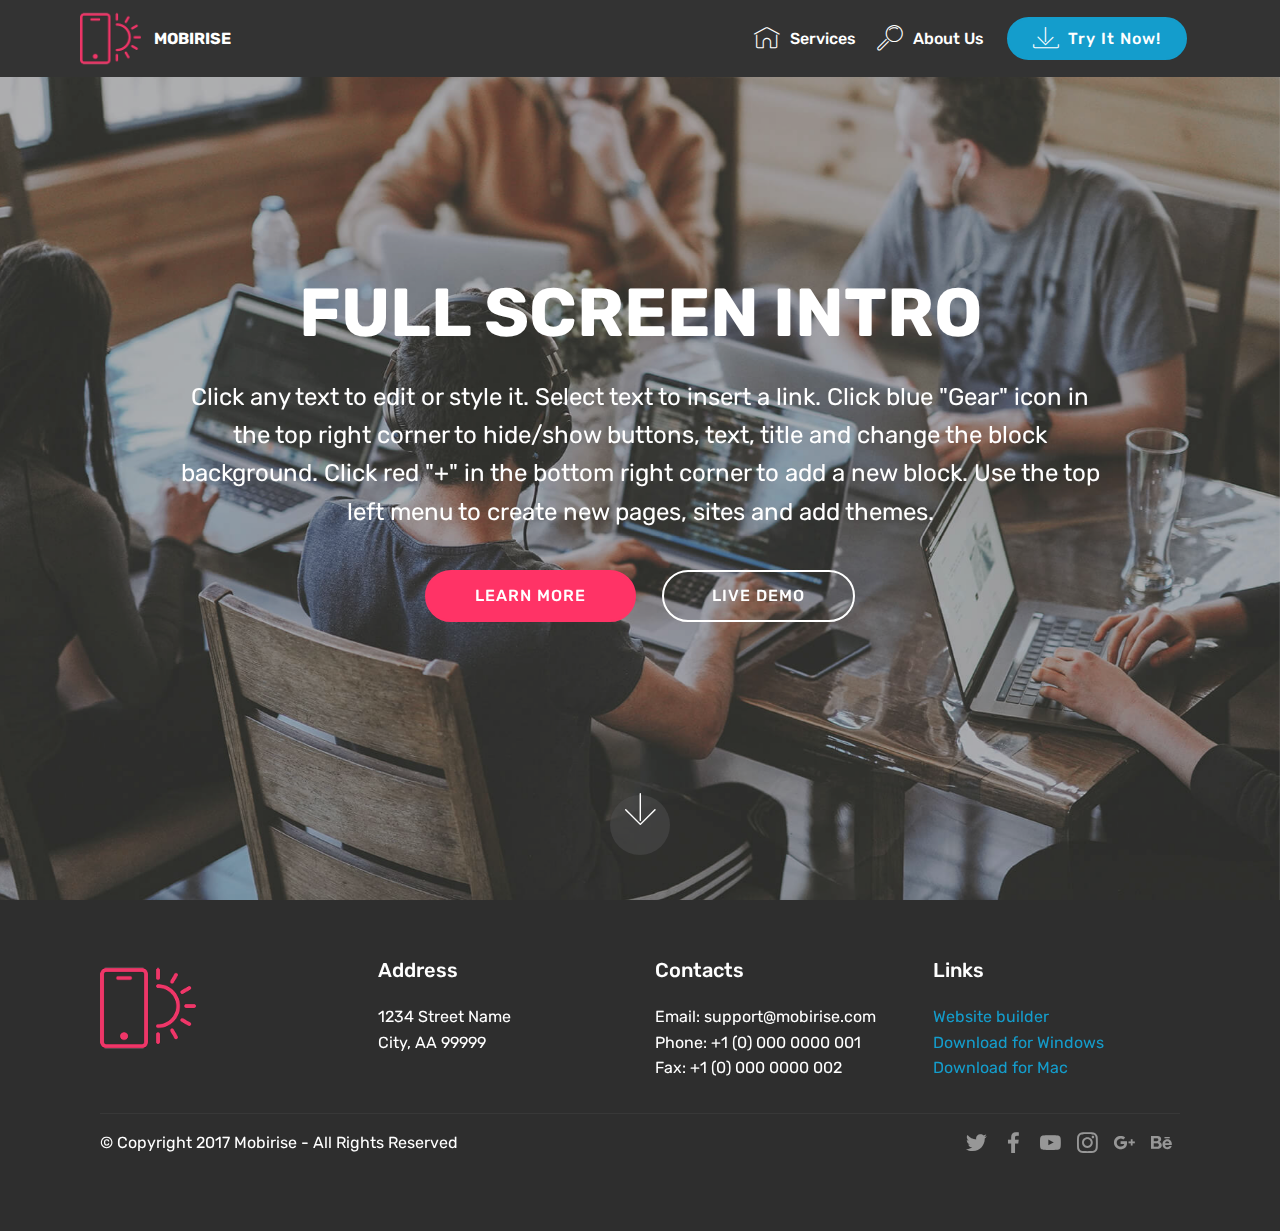
<file: index.html>
<!DOCTYPE html>
<html >
<head>
  <!-- Site made with Mobirise Website Builder v4.9.5, https://mobirise.com -->
  <meta charset="UTF-8">
  <meta http-equiv="X-UA-Compatible" content="IE=edge">
  <meta name="generator" content="Mobirise v4.9.5, mobirise.com">
  <meta name="viewport" content="width=device-width, initial-scale=1, minimum-scale=1">
  <link rel="shortcut icon" href="assets/images/logo2.png" type="image/x-icon">
  <meta name="description" content="">
  <title>Home</title>
  <link rel="stylesheet" href="assets/web/assets/mobirise-icons/mobirise-icons.css">
  <link rel="stylesheet" href="assets/tether/tether.min.css">
  <link rel="stylesheet" href="assets/bootstrap/css/bootstrap.min.css">
  <link rel="stylesheet" href="assets/bootstrap/css/bootstrap-grid.min.css">
  <link rel="stylesheet" href="assets/bootstrap/css/bootstrap-reboot.min.css">
  <link rel="stylesheet" href="assets/socicon/css/styles.css">
  <link rel="stylesheet" href="assets/dropdown/css/style.css">
  <link rel="stylesheet" href="assets/theme/css/style.css">
  <link rel="stylesheet" href="assets/mobirise/css/mbr-additional.css" type="text/css">
  
  
  
</head>
<body>
  <section class="menu cid-qTkzRZLJNu" once="menu" id="menu1-0">

    

    <nav class="navbar navbar-expand beta-menu navbar-dropdown align-items-center navbar-fixed-top navbar-toggleable-sm">
        <button class="navbar-toggler navbar-toggler-right" type="button" data-toggle="collapse" data-target="#navbarSupportedContent" aria-controls="navbarSupportedContent" aria-expanded="false" aria-label="Toggle navigation">
            <div class="hamburger">
                <span></span>
                <span></span>
                <span></span>
                <span></span>
            </div>
        </button>
        <div class="menu-logo">
            <div class="navbar-brand">
                <span class="navbar-logo">
                    <a href="https://mobirise.com">
                         <img src="assets/images/logo2.png" alt="Mobirise" style="height: 3.8rem;">
                    </a>
                </span>
                <span class="navbar-caption-wrap">
                    <a class="navbar-caption text-white display-4" href="https://mobirise.com">
                        MOBIRISE
                    </a>
                </span>
            </div>
        </div>
        <div class="collapse navbar-collapse" id="navbarSupportedContent">
            <ul class="navbar-nav nav-dropdown" data-app-modern-menu="true">
                <li class="nav-item">
                    <a class="nav-link link text-white display-4" href="https://mobirise.com">
                        <span class="mbri-home mbr-iconfont mbr-iconfont-btn"></span>
                        Services
                    </a>
                </li>
                <li class="nav-item">
                    <a class="nav-link link text-white display-4" href="https://mobirise.com">
                        <span class="mbri-search mbr-iconfont mbr-iconfont-btn"></span>
                        About Us
                    </a>
                </li>
            </ul>
            <div class="navbar-buttons mbr-section-btn">
                <a class="btn btn-sm btn-primary display-4" href="https://mobirise.com">
                    <span class="mbri-save mbr-iconfont mbr-iconfont-btn "></span>
                    Try It Now!
                </a>
            </div>
        </div>
    </nav>
</section>

<section class="engine"><a href="https://mobirise.info/c">free web builder</a></section><section class="cid-qTkA127IK8 mbr-fullscreen mbr-parallax-background" id="header2-1">

    

    <div class="mbr-overlay" style="opacity: 0.3; background-color: rgb(118, 118, 118);"></div>

    <div class="container align-center">
        <div class="row justify-content-md-center">
            <div class="mbr-white col-md-10">
                <h1 class="mbr-section-title mbr-bold pb-3 mbr-fonts-style display-1">
                    FULL SCREEN INTRO
                </h1>
                
                <p class="mbr-text pb-3 mbr-fonts-style display-5">
                    Click any text to edit or style it. Select text to insert a link. Click blue "Gear" icon in the top right corner to hide/show buttons, text, title and change the block background. Click red "+" in the bottom right corner to add a new block. Use the top left menu to create new pages, sites and add themes.
                </p>
                <div class="mbr-section-btn">
                    <a class="btn btn-md btn-secondary display-4" href="https://mobirise.com">LEARN MORE</a>
                    <a class="btn btn-md btn-white-outline display-4" href="https://mobirise.com">LIVE DEMO</a>
                </div>
            </div>
        </div>
    </div>
    <div class="mbr-arrow hidden-sm-down" aria-hidden="true">
        <a href="#next">
            <i class="mbri-down mbr-iconfont"></i>
        </a>
    </div>
</section>

<section class="cid-qTkAaeaxX5" id="footer1-2">

    

    

    <div class="container">
        <div class="media-container-row content text-white">
            <div class="col-12 col-md-3">
                <div class="media-wrap">
                    <a href="https://mobirise.com/">
                        <img src="assets/images/logo2.png" alt="Mobirise">
                    </a>
                </div>
            </div>
            <div class="col-12 col-md-3 mbr-fonts-style display-7">
                <h5 class="pb-3">
                    Address
                </h5>
                <p class="mbr-text">
                    1234 Street Name
                    <br>City, AA 99999
                </p>
            </div>
            <div class="col-12 col-md-3 mbr-fonts-style display-7">
                <h5 class="pb-3">
                    Contacts
                </h5>
                <p class="mbr-text">
                    Email: support@mobirise.com
                    <br>Phone: +1 (0) 000 0000 001
                    <br>Fax: +1 (0) 000 0000 002
                </p>
            </div>
            <div class="col-12 col-md-3 mbr-fonts-style display-7">
                <h5 class="pb-3">
                    Links
                </h5>
                <p class="mbr-text">
                    <a class="text-primary" href="https://mobirise.com/">Website builder</a>
                    <br><a class="text-primary" href="https://mobirise.com/mobirise-free-win.zip">Download for Windows</a>
                    <br><a class="text-primary" href="https://mobirise.com/mobirise-free-mac.zip">Download for Mac</a>
                </p>
            </div>
        </div>
        <div class="footer-lower">
            <div class="media-container-row">
                <div class="col-sm-12">
                    <hr>
                </div>
            </div>
            <div class="media-container-row mbr-white">
                <div class="col-sm-6 copyright">
                    <p class="mbr-text mbr-fonts-style display-7">
                        © Copyright 2017 Mobirise - All Rights Reserved
                    </p>
                </div>
                <div class="col-md-6">
                    <div class="social-list align-right">
                        <div class="soc-item">
                            <a href="https://twitter.com/mobirise" target="_blank">
                                <span class="socicon-twitter socicon mbr-iconfont mbr-iconfont-social"></span>
                            </a>
                        </div>
                        <div class="soc-item">
                            <a href="https://www.facebook.com/pages/Mobirise/1616226671953247" target="_blank">
                                <span class="socicon-facebook socicon mbr-iconfont mbr-iconfont-social"></span>
                            </a>
                        </div>
                        <div class="soc-item">
                            <a href="https://www.youtube.com/c/mobirise" target="_blank">
                                <span class="socicon-youtube socicon mbr-iconfont mbr-iconfont-social"></span>
                            </a>
                        </div>
                        <div class="soc-item">
                            <a href="https://instagram.com/mobirise" target="_blank">
                                <span class="socicon-instagram socicon mbr-iconfont mbr-iconfont-social"></span>
                            </a>
                        </div>
                        <div class="soc-item">
                            <a href="https://plus.google.com/u/0/+Mobirise" target="_blank">
                                <span class="socicon-googleplus socicon mbr-iconfont mbr-iconfont-social"></span>
                            </a>
                        </div>
                        <div class="soc-item">
                            <a href="https://www.behance.net/Mobirise" target="_blank">
                                <span class="socicon-behance socicon mbr-iconfont mbr-iconfont-social"></span>
                            </a>
                        </div>
                    </div>
                </div>
            </div>
        </div>
    </div>
</section>


  <script src="assets/web/assets/jquery/jquery.min.js"></script>
  <script src="assets/popper/popper.min.js"></script>
  <script src="assets/tether/tether.min.js"></script>
  <script src="assets/bootstrap/js/bootstrap.min.js"></script>
  <script src="assets/dropdown/js/script.min.js"></script>
  <script src="assets/touchswipe/jquery.touch-swipe.min.js"></script>
  <script src="assets/parallax/jarallax.min.js"></script>
  <script src="assets/smoothscroll/smooth-scroll.js"></script>
  <script src="assets/theme/js/script.js"></script>
  
  
</body>
</html>
</file>
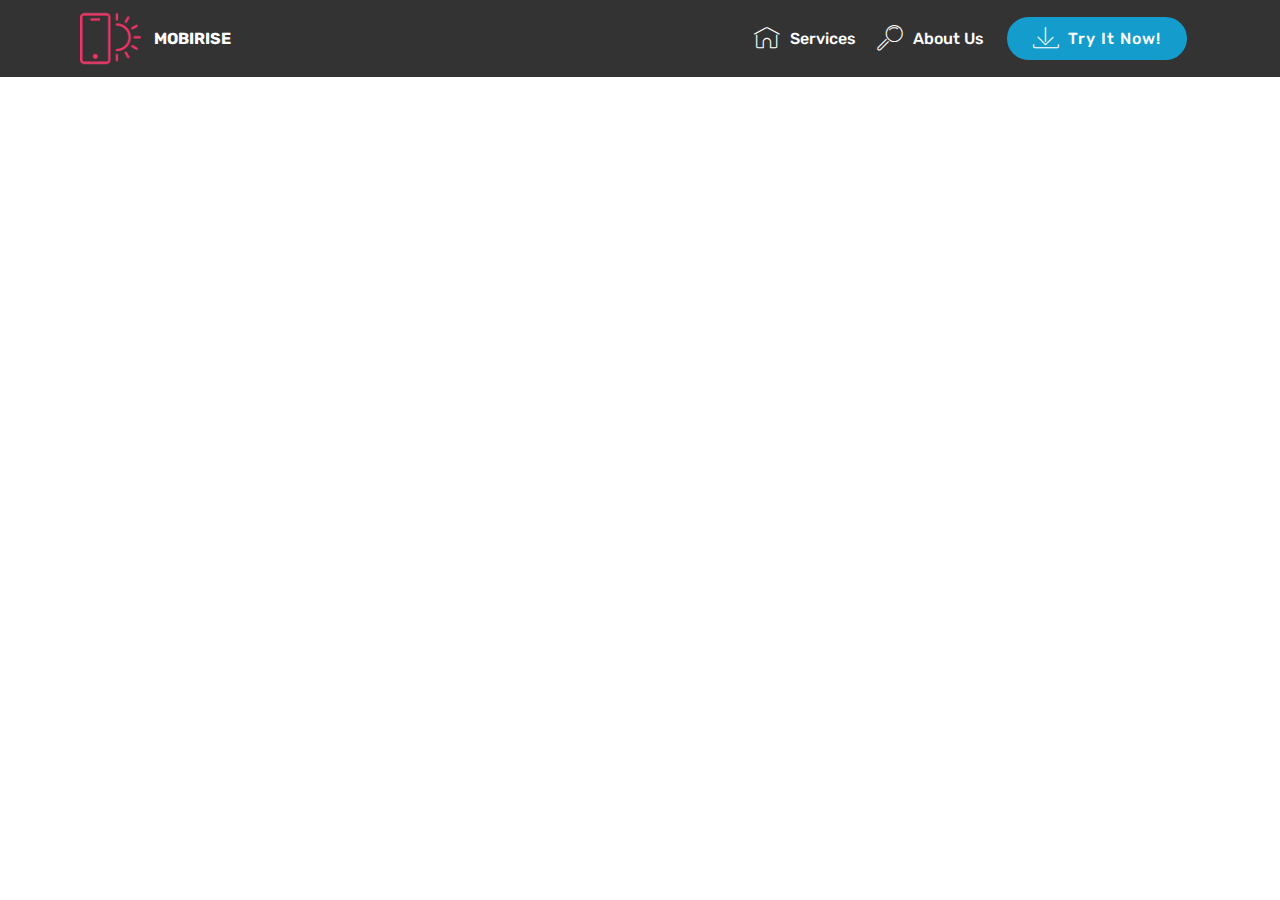
<file: inde.html>
<!DOCTYPE html>
<html >
<head>
  <!-- Site made with Mobirise Website Builder v4.9.5, https://mobirise.com -->
  <meta charset="UTF-8">
  <meta http-equiv="X-UA-Compatible" content="IE=edge">
  <meta name="generator" content="Mobirise v4.9.5, mobirise.com">
  <meta name="viewport" content="width=device-width, initial-scale=1, minimum-scale=1">
  <link rel="shortcut icon" href="assets/images/logo2.png" type="image/x-icon">
  <meta name="description" content="Laboratory - for building new project">
  <title>Laboratory</title>
  <link rel="stylesheet" href="assets/web/assets/mobirise-icons/mobirise-icons.css">
  <link rel="stylesheet" href="assets/tether/tether.min.css">
  <link rel="stylesheet" href="assets/bootstrap/css/bootstrap.min.css">
  <link rel="stylesheet" href="assets/bootstrap/css/bootstrap-grid.min.css">
  <link rel="stylesheet" href="assets/bootstrap/css/bootstrap-reboot.min.css">
  <link rel="stylesheet" href="assets/dropdown/css/style.css">
  <link rel="stylesheet" href="assets/theme/css/style.css">
  <link rel="stylesheet" href="assets/mobirise/css/mbr-additional.css" type="text/css">
  
  
  
</head>
<body>
  <section class="menu cid-qTkzRZLJNu" once="menu" id="menu1-4">

    

    <nav class="navbar navbar-expand beta-menu navbar-dropdown align-items-center navbar-fixed-top navbar-toggleable-sm">
        <button class="navbar-toggler navbar-toggler-right" type="button" data-toggle="collapse" data-target="#navbarSupportedContent" aria-controls="navbarSupportedContent" aria-expanded="false" aria-label="Toggle navigation">
            <div class="hamburger">
                <span></span>
                <span></span>
                <span></span>
                <span></span>
            </div>
        </button>
        <div class="menu-logo">
            <div class="navbar-brand">
                <span class="navbar-logo">
                    <a href="https://mobirise.com">
                         <img src="assets/images/logo2.png" alt="Mobirise" style="height: 3.8rem;">
                    </a>
                </span>
                <span class="navbar-caption-wrap">
                    <a class="navbar-caption text-white display-4" href="https://mobirise.com">
                        MOBIRISE
                    </a>
                </span>
            </div>
        </div>
        <div class="collapse navbar-collapse" id="navbarSupportedContent">
            <ul class="navbar-nav nav-dropdown" data-app-modern-menu="true">
                <li class="nav-item">
                    <a class="nav-link link text-white display-4" href="https://mobirise.com">
                        <span class="mbri-home mbr-iconfont mbr-iconfont-btn"></span>
                        Services
                    </a>
                </li>
                <li class="nav-item">
                    <a class="nav-link link text-white display-4" href="https://mobirise.com">
                        <span class="mbri-search mbr-iconfont mbr-iconfont-btn"></span>
                        About Us
                    </a>
                </li>
            </ul>
            <div class="navbar-buttons mbr-section-btn">
                <a class="btn btn-sm btn-primary display-4" href="https://mobirise.com">
                    <span class="mbri-save mbr-iconfont mbr-iconfont-btn "></span>
                    Try It Now!
                </a>
            </div>
        </div>
    </nav>
</section>


  <section class="engine"><a href="https://mobirise.info/s">free bootstrap themes</a></section><script src="assets/web/assets/jquery/jquery.min.js"></script>
  <script src="assets/popper/popper.min.js"></script>
  <script src="assets/tether/tether.min.js"></script>
  <script src="assets/bootstrap/js/bootstrap.min.js"></script>
  <script src="assets/smoothscroll/smooth-scroll.js"></script>
  <script src="assets/dropdown/js/script.min.js"></script>
  <script src="assets/touchswipe/jquery.touch-swipe.min.js"></script>
  <script src="assets/theme/js/script.js"></script>
  
  
</body>
</html>
</file>
<file: assets/web/assets/mobirise-icons/mobirise-icons.css>
@font-face {
  font-family: 'MobiriseIcons';
  src:  url('mobirise-icons.eot?spat4u');
  src:  url('mobirise-icons.eot?spat4u#iefix') format('embedded-opentype'),
    url('mobirise-icons.ttf?spat4u') format('truetype'),
    url('mobirise-icons.woff?spat4u') format('woff'),
    url('mobirise-icons.svg?spat4u#MobiriseIcons') format('svg');
  font-weight: normal;
  font-style: normal;
}

[class^="mbri-"], [class*=" mbri-"] {
  /* use !important to prevent issues with browser extensions that change fonts */
  font-family: MobiriseIcons !important;
  speak: none;
  font-style: normal;
  font-weight: normal;
  font-variant: normal;
  text-transform: none;
  line-height: 1;

  /* Better Font Rendering =========== */
  -webkit-font-smoothing: antialiased;
  -moz-osx-font-smoothing: grayscale;
}

.mbri-add-submenu:before {
  content: "\e900";
}
.mbri-alert:before {
  content: "\e901";
}
.mbri-align-center:before {
  content: "\e902";
}
.mbri-align-justify:before {
  content: "\e903";
}
.mbri-align-left:before {
  content: "\e904";
}
.mbri-align-right:before {
  content: "\e905";
}
.mbri-android:before {
  content: "\e906";
}
.mbri-apple:before {
  content: "\e907";
}
.mbri-arrow-down:before {
  content: "\e908";
}
.mbri-arrow-next:before {
  content: "\e909";
}
.mbri-arrow-prev:before {
  content: "\e90a";
}
.mbri-arrow-up:before {
  content: "\e90b";
}
.mbri-bold:before {
  content: "\e90c";
}
.mbri-bookmark:before {
  content: "\e90d";
}
.mbri-bootstrap:before {
  content: "\e90e";
}
.mbri-briefcase:before {
  content: "\e90f";
}
.mbri-browse:before {
  content: "\e910";
}
.mbri-bulleted-list:before {
  content: "\e911";
}
.mbri-calendar:before {
  content: "\e912";
}
.mbri-camera:before {
  content: "\e913";
}
.mbri-cart-add:before {
  content: "\e914";
}
.mbri-cart-full:before {
  content: "\e915";
}
.mbri-cash:before {
  content: "\e916";
}
.mbri-change-style:before {
  content: "\e917";
}
.mbri-chat:before {
  content: "\e918";
}
.mbri-clock:before {
  content: "\e919";
}
.mbri-close:before {
  content: "\e91a";
}
.mbri-cloud:before {
  content: "\e91b";
}
.mbri-code:before {
  content: "\e91c";
}
.mbri-contact-form:before {
  content: "\e91d";
}
.mbri-credit-card:before {
  content: "\e91e";
}
.mbri-cursor-click:before {
  content: "\e91f";
}
.mbri-cust-feedback:before {
  content: "\e920";
}
.mbri-database:before {
  content: "\e921";
}
.mbri-delivery:before {
  content: "\e922";
}
.mbri-desktop:before {
  content: "\e923";
}
.mbri-devices:before {
  content: "\e924";
}
.mbri-down:before {
  content: "\e925";
}
.mbri-download:before {
  content: "\e989";
}
.mbri-drag-n-drop:before {
  content: "\e927";
}
.mbri-drag-n-drop2:before {
  content: "\e928";
}
.mbri-edit:before {
  content: "\e929";
}
.mbri-edit2:before {
  content: "\e92a";
}
.mbri-error:before {
  content: "\e92b";
}
.mbri-extension:before {
  content: "\e92c";
}
.mbri-features:before {
  content: "\e92d";
}
.mbri-file:before {
  content: "\e92e";
}
.mbri-flag:before {
  content: "\e92f";
}
.mbri-folder:before {
  content: "\e930";
}
.mbri-gift:before {
  content: "\e931";
}
.mbri-github:before {
  content: "\e932";
}
.mbri-globe:before {
  content: "\e933";
}
.mbri-globe-2:before {
  content: "\e934";
}
.mbri-growing-chart:before {
  content: "\e935";
}
.mbri-hearth:before {
  content: "\e936";
}
.mbri-help:before {
  content: "\e937";
}
.mbri-home:before {
  content: "\e938";
}
.mbri-hot-cup:before {
  content: "\e939";
}
.mbri-idea:before {
  content: "\e93a";
}
.mbri-image-gallery:before {
  content: "\e93b";
}
.mbri-image-slider:before {
  content: "\e93c";
}
.mbri-info:before {
  content: "\e93d";
}
.mbri-italic:before {
  content: "\e93e";
}
.mbri-key:before {
  content: "\e93f";
}
.mbri-laptop:before {
  content: "\e940";
}
.mbri-layers:before {
  content: "\e941";
}
.mbri-left-right:before {
  content: "\e942";
}
.mbri-left:before {
  content: "\e943";
}
.mbri-letter:before {
  content: "\e944";
}
.mbri-like:before {
  content: "\e945";
}
.mbri-link:before {
  content: "\e946";
}
.mbri-lock:before {
  content: "\e947";
}
.mbri-login:before {
  content: "\e948";
}
.mbri-logout:before {
  content: "\e949";
}
.mbri-magic-stick:before {
  content: "\e94a";
}
.mbri-map-pin:before {
  content: "\e94b";
}
.mbri-menu:before {
  content: "\e94c";
}
.mbri-mobile:before {
  content: "\e94d";
}
.mbri-mobile2:before {
  content: "\e94e";
}
.mbri-mobirise:before {
  content: "\e94f";
}
.mbri-more-horizontal:before {
  content: "\e950";
}
.mbri-more-vertical:before {
  content: "\e951";
}
.mbri-music:before {
  content: "\e952";
}
.mbri-new-file:before {
  content: "\e953";
}
.mbri-numbered-list:before {
  content: "\e954";
}
.mbri-opened-folder:before {
  content: "\e955";
}
.mbri-pages:before {
  content: "\e956";
}
.mbri-paper-plane:before {
  content: "\e957";
}
.mbri-paperclip:before {
  content: "\e958";
}
.mbri-photo:before {
  content: "\e959";
}
.mbri-photos:before {
  content: "\e95a";
}
.mbri-pin:before {
  content: "\e95b";
}
.mbri-play:before {
  content: "\e95c";
}
.mbri-plus:before {
  content: "\e95d";
}
.mbri-preview:before {
  content: "\e95e";
}
.mbri-print:before {
  content: "\e95f";
}
.mbri-protect:before {
  content: "\e960";
}
.mbri-question:before {
  content: "\e961";
}
.mbri-quote-left:before {
  content: "\e962";
}
.mbri-quote-right:before {
  content: "\e963";
}
.mbri-refresh:before {
  content: "\e964";
}
.mbri-responsive:before {
  content: "\e965";
}
.mbri-right:before {
  content: "\e966";
}
.mbri-rocket:before {
  content: "\e967";
}
.mbri-sad-face:before {
  content: "\e968";
}
.mbri-sale:before {
  content: "\e969";
}
.mbri-save:before {
  content: "\e96a";
}
.mbri-search:before {
  content: "\e96b";
}
.mbri-setting:before {
  content: "\e96c";
}
.mbri-setting2:before {
  content: "\e96d";
}
.mbri-setting3:before {
  content: "\e96e";
}
.mbri-share:before {
  content: "\e96f";
}
.mbri-shopping-bag:before {
  content: "\e970";
}
.mbri-shopping-basket:before {
  content: "\e971";
}
.mbri-shopping-cart:before {
  content: "\e972";
}
.mbri-sites:before {
  content: "\e973";
}
.mbri-smile-face:before {
  content: "\e974";
}
.mbri-speed:before {
  content: "\e975";
}
.mbri-star:before {
  content: "\e976";
}
.mbri-success:before {
  content: "\e977";
}
.mbri-sun:before {
  content: "\e978";
}
.mbri-sun2:before {
  content: "\e979";
}
.mbri-tablet:before {
  content: "\e97a";
}
.mbri-tablet-vertical:before {
  content: "\e97b";
}
.mbri-target:before {
  content: "\e97c";
}
.mbri-timer:before {
  content: "\e97d";
}
.mbri-to-ftp:before {
  content: "\e97e";
}
.mbri-to-local-drive:before {
  content: "\e97f";
}
.mbri-touch-swipe:before {
  content: "\e980";
}
.mbri-touch:before {
  content: "\e981";
}
.mbri-trash:before {
  content: "\e982";
}
.mbri-underline:before {
  content: "\e983";
}
.mbri-unlink:before {
  content: "\e984";
}
.mbri-unlock:before {
  content: "\e985";
}
.mbri-up-down:before {
  content: "\e986";
}
.mbri-up:before {
  content: "\e987";
}
.mbri-update:before {
  content: "\e988";
}
.mbri-upload:before {
 content: "\e926"; 
}
.mbri-user:before {
  content: "\e98a";
}
.mbri-user2:before {
  content: "\e98b";
}
.mbri-users:before {
  content: "\e98c";
}
.mbri-video:before {
  content: "\e98d";
}
.mbri-video-play:before {
  content: "\e98e";
}
.mbri-watch:before {
  content: "\e98f";
}
.mbri-website-theme:before {
  content: "\e990";
}
.mbri-wifi:before {
  content: "\e991";
}
.mbri-windows:before {
  content: "\e992";
}
.mbri-zoom-out:before {
  content: "\e993";
}
.mbri-redo:before {
  content: "\e994";
}
.mbri-undo:before {
  content: "\e995";
}
</file>
<file: assets/socicon/css/styles.css>
@charset "UTF-8";

@font-face {
  font-family: "socicon";
  src:url("../fonts/socicon.eot");
  src:url("../fonts/socicon.eot?#iefix") format("embedded-opentype"),
    url("../fonts/socicon.woff") format("woff"),
    url("../fonts/socicon.ttf") format("truetype"),
    url("../fonts/socicon.svg#socicon") format("svg");
  font-weight: normal;
  font-style: normal;

}

[data-icon]:before {
  font-family: "socicon" !important;
  content: attr(data-icon);
  font-style: normal !important;
  font-weight: normal !important;
  font-variant: normal !important;
  text-transform: none !important;
  speak: none;
  line-height: 1;
  -webkit-font-smoothing: antialiased;
  -moz-osx-font-smoothing: grayscale;
}

[class^="socicon-"]:before,
[class*=" socicon-"]:before {
  font-family: "socicon" !important;
  font-style: normal !important;
  font-weight: normal !important;
  font-variant: normal !important;
  text-transform: none !important;
  speak: none;
  line-height: 1;
  -webkit-font-smoothing: antialiased;
  -moz-osx-font-smoothing: grayscale;
}

.socicon-modelmayhem:before {
  content: "\e000";
}
.socicon-mixcloud:before {
  content: "\e001";
}
.socicon-drupal:before {
  content: "\e002";
}
.socicon-swarm:before {
  content: "\e003";
}
.socicon-istock:before {
  content: "\e004";
}
.socicon-yammer:before {
  content: "\e005";
}
.socicon-ello:before {
  content: "\e006";
}
.socicon-stackoverflow:before {
  content: "\e007";
}
.socicon-persona:before {
  content: "\e008";
}
.socicon-triplej:before {
  content: "\e009";
}
.socicon-houzz:before {
  content: "\e00a";
}
.socicon-rss:before {
  content: "\e00b";
}
.socicon-paypal:before {
  content: "\e00c";
}
.socicon-odnoklassniki:before {
  content: "\e00d";
}
.socicon-airbnb:before {
  content: "\e00e";
}
.socicon-periscope:before {
  content: "\e00f";
}
.socicon-outlook:before {
  content: "\e010";
}
.socicon-coderwall:before {
  content: "\e011";
}
.socicon-tripadvisor:before {
  content: "\e012";
}
.socicon-appnet:before {
  content: "\e013";
}
.socicon-goodreads:before {
  content: "\e014";
}
.socicon-tripit:before {
  content: "\e015";
}
.socicon-lanyrd:before {
  content: "\e016";
}
.socicon-slideshare:before {
  content: "\e017";
}
.socicon-buffer:before {
  content: "\e018";
}
.socicon-disqus:before {
  content: "\e019";
}
.socicon-vkontakte:before {
  content: "\e01a";
}
.socicon-whatsapp:before {
  content: "\e01b";
}
.socicon-patreon:before {
  content: "\e01c";
}
.socicon-storehouse:before {
  content: "\e01d";
}
.socicon-pocket:before {
  content: "\e01e";
}
.socicon-mail:before {
  content: "\e01f";
}
.socicon-blogger:before {
  content: "\e020";
}
.socicon-technorati:before {
  content: "\e021";
}
.socicon-reddit:before {
  content: "\e022";
}
.socicon-dribbble:before {
  content: "\e023";
}
.socicon-stumbleupon:before {
  content: "\e024";
}
.socicon-digg:before {
  content: "\e025";
}
.socicon-envato:before {
  content: "\e026";
}
.socicon-behance:before {
  content: "\e027";
}
.socicon-delicious:before {
  content: "\e028";
}
.socicon-deviantart:before {
  content: "\e029";
}
.socicon-forrst:before {
  content: "\e02a";
}
.socicon-play:before {
  content: "\e02b";
}
.socicon-zerply:before {
  content: "\e02c";
}
.socicon-wikipedia:before {
  content: "\e02d";
}
.socicon-apple:before {
  content: "\e02e";
}
.socicon-flattr:before {
  content: "\e02f";
}
.socicon-github:before {
  content: "\e030";
}
.socicon-renren:before {
  content: "\e031";
}
.socicon-friendfeed:before {
  content: "\e032";
}
.socicon-newsvine:before {
  content: "\e033";
}
.socicon-identica:before {
  content: "\e034";
}
.socicon-bebo:before {
  content: "\e035";
}
.socicon-zynga:before {
  content: "\e036";
}
.socicon-steam:before {
  content: "\e037";
}
.socicon-xbox:before {
  content: "\e038";
}
.socicon-windows:before {
  content: "\e039";
}
.socicon-qq:before {
  content: "\e03a";
}
.socicon-douban:before {
  content: "\e03b";
}
.socicon-meetup:before {
  content: "\e03c";
}
.socicon-playstation:before {
  content: "\e03d";
}
.socicon-android:before {
  content: "\e03e";
}
.socicon-snapchat:before {
  content: "\e03f";
}
.socicon-twitter:before {
  content: "\e040";
}
.socicon-facebook:before {
  content: "\e041";
}
.socicon-googleplus:before {
  content: "\e042";
}
.socicon-pinterest:before {
  content: "\e043";
}
.socicon-foursquare:before {
  content: "\e044";
}
.socicon-yahoo:before {
  content: "\e045";
}
.socicon-skype:before {
  content: "\e046";
}
.socicon-yelp:before {
  content: "\e047";
}
.socicon-feedburner:before {
  content: "\e048";
}
.socicon-linkedin:before {
  content: "\e049";
}
.socicon-viadeo:before {
  content: "\e04a";
}
.socicon-xing:before {
  content: "\e04b";
}
.socicon-myspace:before {
  content: "\e04c";
}
.socicon-soundcloud:before {
  content: "\e04d";
}
.socicon-spotify:before {
  content: "\e04e";
}
.socicon-grooveshark:before {
  content: "\e04f";
}
.socicon-lastfm:before {
  content: "\e050";
}
.socicon-youtube:before {
  content: "\e051";
}
.socicon-vimeo:before {
  content: "\e052";
}
.socicon-dailymotion:before {
  content: "\e053";
}
.socicon-vine:before {
  content: "\e054";
}
.socicon-flickr:before {
  content: "\e055";
}
.socicon-500px:before {
  content: "\e056";
}
.socicon-wordpress:before {
  content: "\e058";
}
.socicon-tumblr:before {
  content: "\e059";
}
.socicon-twitch:before {
  content: "\e05a";
}
.socicon-8tracks:before {
  content: "\e05b";
}
.socicon-amazon:before {
  content: "\e05c";
}
.socicon-icq:before {
  content: "\e05d";
}
.socicon-smugmug:before {
  content: "\e05e";
}
.socicon-ravelry:before {
  content: "\e05f";
}
.socicon-weibo:before {
  content: "\e060";
}
.socicon-baidu:before {
  content: "\e061";
}
.socicon-angellist:before {
  content: "\e062";
}
.socicon-ebay:before {
  content: "\e063";
}
.socicon-imdb:before {
  content: "\e064";
}
.socicon-stayfriends:before {
  content: "\e065";
}
.socicon-residentadvisor:before {
  content: "\e066";
}
.socicon-google:before {
  content: "\e067";
}
.socicon-yandex:before {
  content: "\e068";
}
.socicon-sharethis:before {
  content: "\e069";
}
.socicon-bandcamp:before {
  content: "\e06a";
}
.socicon-itunes:before {
  content: "\e06b";
}
.socicon-deezer:before {
  content: "\e06c";
}
.socicon-telegram:before {
  content: "\e06e";
}
.socicon-openid:before {
  content: "\e06f";
}
.socicon-amplement:before {
  content: "\e070";
}
.socicon-viber:before {
  content: "\e071";
}
.socicon-zomato:before {
  content: "\e072";
}
.socicon-draugiem:before {
  content: "\e074";
}
.socicon-endomodo:before {
  content: "\e075";
}
.socicon-filmweb:before {
  content: "\e076";
}
.socicon-stackexchange:before {
  content: "\e077";
}
.socicon-wykop:before {
  content: "\e078";
}
.socicon-teamspeak:before {
  content: "\e079";
}
.socicon-teamviewer:before {
  content: "\e07a";
}
.socicon-ventrilo:before {
  content: "\e07b";
}
.socicon-younow:before {
  content: "\e07c";
}
.socicon-raidcall:before {
  content: "\e07d";
}
.socicon-mumble:before {
  content: "\e07e";
}
.socicon-medium:before {
  content: "\e06d";
}
.socicon-bebee:before {
  content: "\e07f";
}
.socicon-hitbox:before {
  content: "\e080";
}
.socicon-reverbnation:before {
  content: "\e081";
}
.socicon-formulr:before {
  content: "\e082";
}
.socicon-instagram:before {
  content: "\e057";
}
.socicon-battlenet:before {
  content: "\e083";
}
.socicon-chrome:before {
  content: "\e084";
}
.socicon-discord:before {
  content: "\e086";
}
.socicon-issuu:before {
  content: "\e087";
}
.socicon-macos:before {
  content: "\e088";
}
.socicon-firefox:before {
  content: "\e089";
}
.socicon-opera:before {
  content: "\e08d";
}
.socicon-keybase:before {
  content: "\e090";
}
.socicon-alliance:before {
  content: "\e091";
}
.socicon-livejournal:before {
  content: "\e092";
}
.socicon-googlephotos:before {
  content: "\e093";
}
.socicon-horde:before {
  content: "\e094";
}
.socicon-etsy:before {
  content: "\e095";
}
.socicon-zapier:before {
  content: "\e096";
}
.socicon-google-scholar:before {
  content: "\e097";
}
.socicon-researchgate:before {
  content: "\e098";
}
.socicon-wechat:before {
  content: "\e099";
}
.socicon-strava:before {
  content: "\e09a";
}
.socicon-line:before {
  content: "\e09b";
}
.socicon-lyft:before {
  content: "\e09c";
}
.socicon-uber:before {
  content: "\e09d";
}
.socicon-songkick:before {
  content: "\e09e";
}
.socicon-viewbug:before {
  content: "\e09f";
}
.socicon-googlegroups:before {
  content: "\e0a0";
}
.socicon-quora:before {
  content: "\e073";
}
.socicon-diablo:before {
  content: "\e085";
}
.socicon-blizzard:before {
  content: "\e0a1";
}
.socicon-hearthstone:before {
  content: "\e08b";
}
.socicon-heroes:before {
  content: "\e08a";
}
.socicon-overwatch:before {
  content: "\e08c";
}
.socicon-warcraft:before {
  content: "\e08e";
}
.socicon-starcraft:before {
  content: "\e08f";
}
.socicon-beam:before {
  content: "\e0a2";
}
.socicon-curse:before {
  content: "\e0a3";
}
.socicon-player:before {
  content: "\e0a4";
}
.socicon-streamjar:before {
  content: "\e0a5";
}
.socicon-nintendo:before {
  content: "\e0a6";
}
.socicon-hellocoton:before {
  content: "\e0a7";
}
</file>
<file: assets/dropdown/css/style.css>
.navbar-dropdown {
  left: 0;
  padding: 0;
  position: absolute;
  right: 0;
  top: 0;
  transition: all 0.45s ease;
  z-index: 1030;
  background: #282828; }
  .navbar-dropdown .navbar-logo {
    margin-right: 0.8rem;
    transition: margin 0.3s ease-in-out;
    vertical-align: middle; }
    .navbar-dropdown .navbar-logo img {
      height: 3.125rem;
      transition: all 0.3s ease-in-out; }
    .navbar-dropdown .navbar-logo.mbr-iconfont {
      font-size: 3.125rem;
      line-height: 3.125rem; }
  .navbar-dropdown .navbar-caption {
    font-weight: 700;
    white-space: normal;
    vertical-align: -4px;
    line-height: 3.125rem !important; }
    .navbar-dropdown .navbar-caption, .navbar-dropdown .navbar-caption:hover {
      color: inherit;
      text-decoration: none; }
  .navbar-dropdown .mbr-iconfont + .navbar-caption {
    vertical-align: -1px; }
  .navbar-dropdown.navbar-fixed-top {
    position: fixed; }
  .navbar-dropdown .navbar-brand span {
    vertical-align: -4px; }
  .navbar-dropdown.bg-color.transparent {
    background: none; }
  .navbar-dropdown.navbar-short .navbar-brand {
    padding: 0.625rem 0; }
    .navbar-dropdown.navbar-short .navbar-brand span {
      vertical-align: -1px; }
  .navbar-dropdown.navbar-short .navbar-caption {
    line-height: 2.375rem !important;
    vertical-align: -2px; }
  .navbar-dropdown.navbar-short .navbar-logo {
    margin-right: 0.5rem; }
    .navbar-dropdown.navbar-short .navbar-logo img {
      height: 2.375rem; }
    .navbar-dropdown.navbar-short .navbar-logo.mbr-iconfont {
      font-size: 2.375rem;
      line-height: 2.375rem; }
  .navbar-dropdown.navbar-short .mbr-table-cell {
    height: 3.625rem; }
  .navbar-dropdown .navbar-close {
    left: 0.6875rem;
    position: fixed;
    top: 0.75rem;
    z-index: 1000; }
  .navbar-dropdown .hamburger-icon {
    content: "";
    display: inline-block;
    vertical-align: middle;
    width: 16px;
    -webkit-box-shadow: 0 -6px 0 1px #282828,0 0 0 1px #282828,0 6px 0 1px #282828;
    -moz-box-shadow: 0 -6px 0 1px #282828,0 0 0 1px #282828,0 6px 0 1px #282828;
    box-shadow: 0 -6px 0 1px #282828,0 0 0 1px #282828,0 6px 0 1px #282828; }

.dropdown-menu .dropdown-toggle[data-toggle="dropdown-submenu"]::after {
  border-bottom: 0.35em solid transparent;
  border-left: 0.35em solid;
  border-right: 0;
  border-top: 0.35em solid transparent;
  margin-left: 0.3rem; }

.dropdown-menu .dropdown-item:focus {
  outline: 0; }

.nav-dropdown {
  font-size: 0.75rem;
  font-weight: 500;
  height: auto !important; }
  .nav-dropdown .nav-btn {
    padding-left: 1rem; }
  .nav-dropdown .link {
    margin: .667em 1.667em;
    font-weight: 500;
    padding: 0;
    transition: color .2s ease-in-out; }
    .nav-dropdown .link.dropdown-toggle {
      margin-right: 2.583em; }
      .nav-dropdown .link.dropdown-toggle::after {
        margin-left: .25rem;
        border-top: 0.35em solid;
        border-right: 0.35em solid transparent;
        border-left: 0.35em solid transparent;
        border-bottom: 0; }
      .nav-dropdown .link.dropdown-toggle[aria-expanded="true"] {
        margin: 0;
        padding: 0.667em 3.263em  0.667em 1.667em; }
  .nav-dropdown .link::after,
  .nav-dropdown .dropdown-item::after {
    color: inherit; }
  .nav-dropdown .btn {
    font-size: 0.75rem;
    font-weight: 700;
    letter-spacing: 0;
    margin-bottom: 0;
    padding-left: 1.25rem;
    padding-right: 1.25rem; }
  .nav-dropdown .dropdown-menu {
    border-radius: 0;
    border: 0;
    left: 0;
    margin: 0;
    padding-bottom: 1.25rem;
    padding-top: 1.25rem;
    position: relative; }
  .nav-dropdown .dropdown-submenu {
    margin-left: 0.125rem;
    top: 0; }
  .nav-dropdown .dropdown-item {
    font-weight: 500;
    line-height: 2;
    padding: 0.3846em 4.615em 0.3846em 1.5385em;
    position: relative;
    transition: color .2s ease-in-out, background-color .2s ease-in-out; }
    .nav-dropdown .dropdown-item::after {
      margin-top: -0.3077em;
      position: absolute;
      right: 1.1538em;
      top: 50%; }
    .nav-dropdown .dropdown-item:focus, .nav-dropdown .dropdown-item:hover {
      background: none; }

@media (max-width: 767px) {
  .nav-dropdown.navbar-toggleable-sm {
    bottom: 0;
    display: none;
    left: 0;
    overflow-x: hidden;
    position: fixed;
    top: 0;
    transform: translateX(-100%);
    -ms-transform: translateX(-100%);
    -webkit-transform: translateX(-100%);
    width: 18.75rem;
    z-index: 999; } }
.nav-dropdown.navbar-toggleable-xl {
  bottom: 0;
  display: none;
  left: 0;
  overflow-x: hidden;
  position: fixed;
  top: 0;
  transform: translateX(-100%);
  -ms-transform: translateX(-100%);
  -webkit-transform: translateX(-100%);
  width: 18.75rem;
  z-index: 999; }

.nav-dropdown-sm {
  display: block !important;
  overflow-x: hidden;
  overflow: auto;
  padding-top: 3.875rem; }
  .nav-dropdown-sm::after {
    content: "";
    display: block;
    height: 3rem;
    width: 100%; }
  .nav-dropdown-sm.collapse.in ~ .navbar-close {
    display: block !important; }
  .nav-dropdown-sm.collapsing, .nav-dropdown-sm.collapse.in {
    transform: translateX(0);
    -ms-transform: translateX(0);
    -webkit-transform: translateX(0);
    transition: all 0.25s ease-out;
    -webkit-transition: all 0.25s ease-out;
    background: #282828; }
  .nav-dropdown-sm.collapsing[aria-expanded="false"] {
    transform: translateX(-100%);
    -ms-transform: translateX(-100%);
    -webkit-transform: translateX(-100%); }
  .nav-dropdown-sm .nav-item {
    display: block;
    margin-left: 0 !important;
    padding-left: 0; }
  .nav-dropdown-sm .link,
  .nav-dropdown-sm .dropdown-item {
    border-top: 1px dotted rgba(255, 255, 255, 0.1);
    font-size: 0.8125rem;
    line-height: 1.6;
    margin: 0 !important;
    padding: 0.875rem 2.4rem 0.875rem 1.5625rem !important;
    position: relative;
    white-space: normal; }
    .nav-dropdown-sm .link:focus, .nav-dropdown-sm .link:hover,
    .nav-dropdown-sm .dropdown-item:focus,
    .nav-dropdown-sm .dropdown-item:hover {
      background: rgba(0, 0, 0, 0.2) !important;
      color: #c0a375; }
  .nav-dropdown-sm .nav-btn {
    position: relative;
    padding: 1.5625rem 1.5625rem 0 1.5625rem; }
    .nav-dropdown-sm .nav-btn::before {
      border-top: 1px dotted rgba(255, 255, 255, 0.1);
      content: "";
      left: 0;
      position: absolute;
      top: 0;
      width: 100%; }
    .nav-dropdown-sm .nav-btn + .nav-btn {
      padding-top: 0.625rem; }
      .nav-dropdown-sm .nav-btn + .nav-btn::before {
        display: none; }
  .nav-dropdown-sm .btn {
    padding: 0.625rem 0; }
  .nav-dropdown-sm .dropdown-toggle[data-toggle="dropdown-submenu"]::after {
    margin-left: .25rem;
    border-top: 0.35em solid;
    border-right: 0.35em solid transparent;
    border-left: 0.35em solid transparent;
    border-bottom: 0; }
  .nav-dropdown-sm .dropdown-toggle[data-toggle="dropdown-submenu"][aria-expanded="true"]::after {
    border-top: 0;
    border-right: 0.35em solid transparent;
    border-left: 0.35em solid transparent;
    border-bottom: 0.35em solid; }
  .nav-dropdown-sm .dropdown-menu {
    margin: 0;
    padding: 0;
    position: relative;
    top: 0;
    left: 0;
    width: 100%;
    border: 0;
    float: none;
    border-radius: 0;
    background: none; }
  .nav-dropdown-sm .dropdown-submenu {
    left: 100%;
    margin-left: 0.125rem;
    margin-top: -1.25rem;
    top: 0; }

.navbar-toggleable-sm .nav-dropdown .dropdown-menu {
  position: absolute; }

.navbar-toggleable-sm .nav-dropdown .dropdown-submenu {
  left: 100%;
  margin-left: 0.125rem;
  margin-top: -1.25rem;
  top: 0; }

.navbar-toggleable-sm.opened .nav-dropdown .dropdown-menu {
  position: relative; }

.navbar-toggleable-sm.opened .nav-dropdown .dropdown-submenu {
  left: 0;
  margin-left: 00rem;
  margin-top: 0rem;
  top: 0; }

.is-builder .nav-dropdown.collapsing {
  transition: none !important; }

/*# sourceMappingURL=style.css.map */
</file>
<file: assets/theme/css/style.css>
/*!
 * Mobirise v4 theme (https://mobirise.com/)
 * Copyright 2017 Mobirise
 */
section {
  background-color: #eeeeee; }

section,
.container,
.container-fluid {
  position: relative;
  word-wrap: break-word; }

a.mbr-iconfont:hover {
  text-decoration: none; }

.article .lead p, .article .lead ul, .article .lead ol, .article .lead pre, .article .lead blockquote {
  margin-bottom: 0; }

a {
  font-style: normal;
  font-weight: 400;
  cursor: pointer; }
  a, a:hover {
    text-decoration: none; }

figure {
  margin-bottom: 0; }

body {
  color: #232323; }

h1, h2, h3, h4, h5, h6,
.h1, .h2, .h3, .h4, .h5, .h6,
.display-1, .display-2, .display-3, .display-4 {
  line-height: 1;
  word-break: break-word;
  word-wrap: break-word; }

b, strong {
  font-weight: bold; }

blockquote {
  padding: 10px 0 10px 20px;
  position: relative;
  border-left: 2px solid;
  border-color: #ff3366; }

input:-webkit-autofill, input:-webkit-autofill:hover, input:-webkit-autofill:focus, input:-webkit-autofill:active {
  transition-delay: 9999s;
  transition-property: background-color, color; }

textarea[type="hidden"] {
  display: none; }

body {
  position: relative; }

section {
  background-position: 50% 50%;
  background-repeat: no-repeat;
  background-size: cover; }
  section .mbr-background-video,
  section .mbr-background-video-preview {
    position: absolute;
    bottom: 0;
    left: 0;
    right: 0;
    top: 0; }

.hidden {
  visibility: hidden; }

.mbr-z-index20 {
  z-index: 20; }

/*! Base colors */
.mbr-white {
  color: #ffffff; }

.mbr-black {
  color: #000000; }

.mbr-bg-white {
  background-color: #ffffff; }

.mbr-bg-black {
  background-color: #000000; }

/*! Text-aligns */
.align-left {
  text-align: left; }

.align-center {
  text-align: center; }

.align-right {
  text-align: right; }

@media (max-width: 767px) {
  .align-left, .align-center, .align-right, .mbr-section-btn, .mbr-section-title {
    text-align: center; } }
/*! Font-weight  */
.mbr-light {
  font-weight: 300; }

.mbr-regular {
  font-weight: 400; }

.mbr-semibold {
  font-weight: 500; }

.mbr-bold {
  font-weight: 700; }

/*! Media  */
.media-size-item {
  -webkit-flex: 1 1 auto;
  -moz-flex: 1 1 auto;
  -ms-flex: 1 1 auto;
  -o-flex: 1 1 auto;
  flex: 1 1 auto; }

.media-content {
  -webkit-flex-basis: 100%;
  flex-basis: 100%; }

.media-container-row {
  display: -ms-flexbox;
  display: -webkit-flex;
  display: flex;
  -webkit-flex-direction: row;
  -ms-flex-direction: row;
  flex-direction: row;
  -webkit-flex-wrap: wrap;
  -ms-flex-wrap: wrap;
  flex-wrap: wrap;
  -webkit-justify-content: center;
  -ms-flex-pack: center;
  justify-content: center;
  -webkit-align-content: center;
  -ms-flex-line-pack: center;
  align-content: center;
  -webkit-align-items: start;
  -ms-flex-align: start;
  align-items: start; }
  .media-container-row .media-size-item {
    width: 400px; }

.media-container-column {
  display: -ms-flexbox;
  display: -webkit-flex;
  display: flex;
  -webkit-flex-direction: column;
  -ms-flex-direction: column;
  flex-direction: column;
  -webkit-flex-wrap: wrap;
  -ms-flex-wrap: wrap;
  flex-wrap: wrap;
  -webkit-justify-content: center;
  -ms-flex-pack: center;
  justify-content: center;
  -webkit-align-content: center;
  -ms-flex-line-pack: center;
  align-content: center;
  -webkit-align-items: stretch;
  -ms-flex-align: stretch;
  align-items: stretch; }
  .media-container-column > * {
    width: 100%; }

@media (min-width: 992px) {
  .media-container-row {
    -webkit-flex-wrap: nowrap;
    -ms-flex-wrap: nowrap;
    flex-wrap: nowrap; } }
figure {
  overflow: hidden; }

figure[mbr-media-size] {
  transition: width 0.1s; }

.mbr-figure img, .mbr-figure iframe {
  display: block;
  width: 100%; }

.card {
  background-color: transparent;
  border: none; }

.card-img {
  text-align: center;
  flex-shrink: 0;
  -webkit-flex-shrink: 0; }

.media {
  max-width: 100%;
  margin: 0 auto; }

.mbr-figure {
  -ms-flex-item-align: center;
  -ms-grid-row-align: center;
  -webkit-align-self: center;
  align-self: center; }

.media-container > div {
  max-width: 100%; }

.mbr-figure img, .card-img img {
  width: 100%; }

@media (max-width: 991px) {
  .media-size-item {
    width: auto !important; }

  .media {
    width: auto; }

  .mbr-figure {
    width: 100% !important; } }
/*! Buttons */
.mbr-section-btn {
  margin-left: -.25rem;
  margin-right: -.25rem;
  font-size: 0; }

nav .mbr-section-btn {
  margin-left: 0rem;
  margin-right: 0rem; }

/*! Btn icon margin */
.btn .mbr-iconfont, .btn.btn-sm .mbr-iconfont {
  cursor: pointer;
  margin-right: 0.5rem; }

.btn.btn-md .mbr-iconfont, .btn.btn-md .mbr-iconfont {
  margin-right: 0.8rem; }

.mbr-regular {
  font-weight: 400; }

.mbr-semibold {
  font-weight: 500; }

.mbr-bold {
  font-weight: 700; }

[type="submit"] {
  -webkit-appearance: none; }

/*! Full-screen */
.mbr-fullscreen .mbr-overlay {
  min-height: 100vh; }

.mbr-fullscreen {
  display: flex;
  display: -webkit-flex;
  display: -moz-flex;
  display: -ms-flex;
  display: -o-flex;
  align-items: center;
  -webkit-align-items: center;
  min-height: 100vh;
  padding-top: 3rem;
  padding-bottom: 3rem; }

/*! Map */
.map {
  height: 25rem;
  position: relative; }
  .map iframe {
    width: 100%;
    height: 100%; }

/* Form */
.form-asterisk {
  font-family: initial;
  position: absolute;
  top: -2px;
  font-weight: normal; }

/*! Scroll to top arrow */
.mbr-arrow-up {
  bottom: 25px;
  right: 90px;
  position: fixed;
  text-align: right;
  z-index: 5000;
  color: #ffffff;
  font-size: 32px;
  transform: rotate(180deg);
  -webkit-transform: rotate(180deg); }

.mbr-arrow-up a {
  background: rgba(0, 0, 0, 0.2);
  border-radius: 3px;
  color: #fff;
  display: inline-block;
  height: 60px;
  width: 60px;
  outline-style: none !important;
  position: relative;
  text-decoration: none;
  transition: all .3s ease-in-out;
  cursor: pointer;
  text-align: center; }
  .mbr-arrow-up a:hover {
    background-color: rgba(0, 0, 0, 0.4); }
  .mbr-arrow-up a i {
    line-height: 60px; }

.mbr-arrow-up-icon {
  display: block;
  color: #fff; }

.mbr-arrow-up-icon::before {
  content: "\203a";
  display: inline-block;
  font-family: serif;
  font-size: 32px;
  line-height: 1;
  font-style: normal;
  position: relative;
  top: 6px;
  left: -4px;
  -webkit-transform: rotate(-90deg);
  transform: rotate(-90deg); }

/*! Arrow Down */
.mbr-arrow {
  position: absolute;
  bottom: 45px;
  left: 50%;
  width: 60px;
  height: 60px;
  cursor: pointer;
  background-color: rgba(80, 80, 80, 0.5);
  border-radius: 50%;
  -webkit-transform: translateX(-50%);
  transform: translateX(-50%); }
  .mbr-arrow > a {
    display: inline-block;
    text-decoration: none;
    outline-style: none;
    -webkit-animation: arrowdown 1.7s ease-in-out infinite;
    animation: arrowdown 1.7s ease-in-out infinite; }
    .mbr-arrow > a > i {
      position: absolute;
      top: -2px;
      left: 15px;
      font-size: 2rem; }

@keyframes arrowdown {
  0% {
    transform: translateY(0px);
    -webkit-transform: translateY(0px); }
  50% {
    transform: translateY(-5px);
    -webkit-transform: translateY(-5px); }
  100% {
    transform: translateY(0px);
    -webkit-transform: translateY(0px); } }
@-webkit-keyframes arrowdown {
  0% {
    transform: translateY(0px);
    -webkit-transform: translateY(0px); }
  50% {
    transform: translateY(-5px);
    -webkit-transform: translateY(-5px); }
  100% {
    transform: translateY(0px);
    -webkit-transform: translateY(0px); } }
@media (max-width: 500px) {
  .mbr-arrow-up {
    left: 50%;
    right: auto;
    transform: translateX(-50%) rotate(180deg);
    -webkit-transform: translateX(-50%) rotate(180deg); } }
/*Gradients animation*/
@keyframes gradient-animation {
  from {
    background-position: 0% 100%;
    animation-timing-function: ease-in-out; }
  to {
    background-position: 100% 0%;
    animation-timing-function: ease-in-out; } }
@-webkit-keyframes gradient-animation {
  from {
    background-position: 0% 100%;
    animation-timing-function: ease-in-out; }
  to {
    background-position: 100% 0%;
    animation-timing-function: ease-in-out; } }
.bg-gradient {
  background-size: 200% 200%;
  animation: gradient-animation 5s infinite alternate;
  -webkit-animation: gradient-animation 5s infinite alternate; }

.menu .navbar-brand {
  display: -webkit-flex; }
  .menu .navbar-brand span {
    display: flex;
    display: -webkit-flex; }
  .menu .navbar-brand .navbar-caption-wrap {
    display: -webkit-flex; }
  .menu .navbar-brand .navbar-logo img {
    display: -webkit-flex; }
@media (min-width: 768px) and (max-width: 991px) {
  .menu .navbar-toggleable-sm .navbar-nav {
    display: -webkit-box;
    display: -webkit-flex;
    display: -ms-flexbox; } }
@media (min-width: 992px) {
  .menu .navbar-nav.nav-dropdown {
    display: -webkit-flex; }
  .menu .navbar-toggleable-sm .navbar-collapse {
    display: -webkit-flex !important; } }
@media (max-width: 767px) {
  .menu .navbar-collapse {
    max-height: 80vh; }
  .menu .dropdown-menu {
    max-height: 60vh; } }

.navbar {
  display: -webkit-flex;
  -webkit-flex-wrap: wrap;
  -webkit-align-items: center;
  -webkit-justify-content: space-between; }

.navbar-collapse {
  -webkit-flex-basis: 100%;
  -webkit-flex-grow: 1;
  -webkit-align-items: center; }

.nav-dropdown .link {
  padding: .667em 1.667em !important;
  margin: 0 !important; }

.nav {
  display: -webkit-flex;
  -webkit-flex-wrap: wrap; }

.row {
  display: -webkit-flex;
  -webkit-flex-wrap: wrap; }

.justify-content-center {
  -webkit-justify-content: center; }

.form-inline {
  display: -webkit-flex;
  -webkit-flex-flow: row wrap;
  -webkit-align-items: center; }

.card-wrapper {
  -webkit-flex: 1; }

.carousel-control {
  z-index: 10;
  display: -webkit-flex;
  -webkit-align-items: center;
  -webkit-justify-content: center; }

.carousel-controls {
  display: -webkit-flex; }

.media {
  display: -webkit-flex; }

.jq-selectbox__select {
  padding: 1.07em .5em;
  position: absolute;
  top: 0;
  left: 0;
  width: 100%; }

.jq-selectbox__dropdown {
  position: absolute;
  top: 100% !important;
  left: 0 !important;
  width: 100% !important; }

.jq-selectbox__trigger-arrow {
  transform: translateY(-50%); }

.jq-selectbox li {
  padding: 1.07em .5em; }

/*# sourceMappingURL=style.css.map */
.engine {
	position: absolute;
	text-indent: -2400px;
	text-align: center;
	padding: 0;
	top: 0;
	left: -2400px;
}
</file>
<file: assets/mobirise/css/mbr-additional.css>
@import url(https://fonts.googleapis.com/css?family=Rubik:300,300i,400,400i,500,500i,700,700i,900,900i);





body {
  font-style: normal;
  line-height: 1.5;
}
.mbr-section-title {
  font-style: normal;
  line-height: 1.2;
}
.mbr-section-subtitle {
  line-height: 1.3;
}
.mbr-text {
  font-style: normal;
  line-height: 1.6;
}
.display-1 {
  font-family: 'Rubik', sans-serif;
  font-size: 4.25rem;
}
.display-1 > .mbr-iconfont {
  font-size: 6.8rem;
}
.display-2 {
  font-family: 'Rubik', sans-serif;
  font-size: 3rem;
}
.display-2 > .mbr-iconfont {
  font-size: 4.8rem;
}
.display-4 {
  font-family: 'Rubik', sans-serif;
  font-size: 1rem;
}
.display-4 > .mbr-iconfont {
  font-size: 1.6rem;
}
.display-5 {
  font-family: 'Rubik', sans-serif;
  font-size: 1.5rem;
}
.display-5 > .mbr-iconfont {
  font-size: 2.4rem;
}
.display-7 {
  font-family: 'Rubik', sans-serif;
  font-size: 1rem;
}
.display-7 > .mbr-iconfont {
  font-size: 1.6rem;
}
/* ---- Fluid typography for mobile devices ---- */
/* 1.4 - font scale ratio ( bootstrap == 1.42857 ) */
/* 100vw - current viewport width */
/* (48 - 20)  48 == 48rem == 768px, 20 == 20rem == 320px(minimal supported viewport) */
/* 0.65 - min scale variable, may vary */
@media (max-width: 768px) {
  .display-1 {
    font-size: 3.4rem;
    font-size: calc( 2.1374999999999997rem + (4.25 - 2.1374999999999997) * ((100vw - 20rem) / (48 - 20)));
    line-height: calc( 1.4 * (2.1374999999999997rem + (4.25 - 2.1374999999999997) * ((100vw - 20rem) / (48 - 20))));
  }
  .display-2 {
    font-size: 2.4rem;
    font-size: calc( 1.7rem + (3 - 1.7) * ((100vw - 20rem) / (48 - 20)));
    line-height: calc( 1.4 * (1.7rem + (3 - 1.7) * ((100vw - 20rem) / (48 - 20))));
  }
  .display-4 {
    font-size: 0.8rem;
    font-size: calc( 1rem + (1 - 1) * ((100vw - 20rem) / (48 - 20)));
    line-height: calc( 1.4 * (1rem + (1 - 1) * ((100vw - 20rem) / (48 - 20))));
  }
  .display-5 {
    font-size: 1.2rem;
    font-size: calc( 1.175rem + (1.5 - 1.175) * ((100vw - 20rem) / (48 - 20)));
    line-height: calc( 1.4 * (1.175rem + (1.5 - 1.175) * ((100vw - 20rem) / (48 - 20))));
  }
}
/* Buttons */
.btn {
  font-weight: 500;
  border-width: 2px;
  font-style: normal;
  letter-spacing: 1px;
  margin: .4rem .8rem;
  white-space: normal;
  -webkit-transition: all 0.3s ease-in-out;
  -moz-transition: all 0.3s ease-in-out;
  transition: all 0.3s ease-in-out;
  display: inline-flex;
  align-items: center;
  justify-content: center;
  word-break: break-word;
  -webkit-align-items: center;
  -webkit-justify-content: center;
  display: -webkit-inline-flex;
  padding: 1rem 3rem;
  border-radius: 3px;
}
.btn-sm {
  font-weight: 500;
  letter-spacing: 1px;
  -webkit-transition: all 0.3s ease-in-out;
  -moz-transition: all 0.3s ease-in-out;
  transition: all 0.3s ease-in-out;
  padding: 0.6rem 1.5rem;
  border-radius: 3px;
}
.btn-md {
  font-weight: 500;
  letter-spacing: 1px;
  margin: .4rem .8rem !important;
  -webkit-transition: all 0.3s ease-in-out;
  -moz-transition: all 0.3s ease-in-out;
  transition: all 0.3s ease-in-out;
  padding: 1rem 3rem;
  border-radius: 3px;
}
.btn-lg {
  font-weight: 500;
  letter-spacing: 1px;
  margin: .4rem .8rem !important;
  -webkit-transition: all 0.3s ease-in-out;
  -moz-transition: all 0.3s ease-in-out;
  transition: all 0.3s ease-in-out;
  padding: 1.2rem 3.2rem;
  border-radius: 3px;
}
.bg-primary {
  background-color: #149dcc !important;
}
.bg-success {
  background-color: #f7ed4a !important;
}
.bg-info {
  background-color: #82786e !important;
}
.bg-warning {
  background-color: #879a9f !important;
}
.bg-danger {
  background-color: #b1a374 !important;
}
.btn-primary,
.btn-primary:active {
  background-color: #149dcc !important;
  border-color: #149dcc !important;
  color: #ffffff !important;
}
.btn-primary:hover,
.btn-primary:focus,
.btn-primary.focus,
.btn-primary.active {
  color: #ffffff !important;
  background-color: #0d6786 !important;
  border-color: #0d6786 !important;
}
.btn-primary.disabled,
.btn-primary:disabled {
  color: #ffffff !important;
  background-color: #0d6786 !important;
  border-color: #0d6786 !important;
}
.btn-secondary,
.btn-secondary:active {
  background-color: #ff3366 !important;
  border-color: #ff3366 !important;
  color: #ffffff !important;
}
.btn-secondary:hover,
.btn-secondary:focus,
.btn-secondary.focus,
.btn-secondary.active {
  color: #ffffff !important;
  background-color: #e50039 !important;
  border-color: #e50039 !important;
}
.btn-secondary.disabled,
.btn-secondary:disabled {
  color: #ffffff !important;
  background-color: #e50039 !important;
  border-color: #e50039 !important;
}
.btn-info,
.btn-info:active {
  background-color: #82786e !important;
  border-color: #82786e !important;
  color: #ffffff !important;
}
.btn-info:hover,
.btn-info:focus,
.btn-info.focus,
.btn-info.active {
  color: #ffffff !important;
  background-color: #59524b !important;
  border-color: #59524b !important;
}
.btn-info.disabled,
.btn-info:disabled {
  color: #ffffff !important;
  background-color: #59524b !important;
  border-color: #59524b !important;
}
.btn-success,
.btn-success:active {
  background-color: #f7ed4a !important;
  border-color: #f7ed4a !important;
  color: #3f3c03 !important;
}
.btn-success:hover,
.btn-success:focus,
.btn-success.focus,
.btn-success.active {
  color: #3f3c03 !important;
  background-color: #eadd0a !important;
  border-color: #eadd0a !important;
}
.btn-success.disabled,
.btn-success:disabled {
  color: #3f3c03 !important;
  background-color: #eadd0a !important;
  border-color: #eadd0a !important;
}
.btn-warning,
.btn-warning:active {
  background-color: #879a9f !important;
  border-color: #879a9f !important;
  color: #ffffff !important;
}
.btn-warning:hover,
.btn-warning:focus,
.btn-warning.focus,
.btn-warning.active {
  color: #ffffff !important;
  background-color: #617479 !important;
  border-color: #617479 !important;
}
.btn-warning.disabled,
.btn-warning:disabled {
  color: #ffffff !important;
  background-color: #617479 !important;
  border-color: #617479 !important;
}
.btn-danger,
.btn-danger:active {
  background-color: #b1a374 !important;
  border-color: #b1a374 !important;
  color: #ffffff !important;
}
.btn-danger:hover,
.btn-danger:focus,
.btn-danger.focus,
.btn-danger.active {
  color: #ffffff !important;
  background-color: #8b7d4e !important;
  border-color: #8b7d4e !important;
}
.btn-danger.disabled,
.btn-danger:disabled {
  color: #ffffff !important;
  background-color: #8b7d4e !important;
  border-color: #8b7d4e !important;
}
.btn-white {
  color: #333333 !important;
}
.btn-white,
.btn-white:active {
  background-color: #ffffff !important;
  border-color: #ffffff !important;
  color: #808080 !important;
}
.btn-white:hover,
.btn-white:focus,
.btn-white.focus,
.btn-white.active {
  color: #808080 !important;
  background-color: #d9d9d9 !important;
  border-color: #d9d9d9 !important;
}
.btn-white.disabled,
.btn-white:disabled {
  color: #808080 !important;
  background-color: #d9d9d9 !important;
  border-color: #d9d9d9 !important;
}
.btn-black,
.btn-black:active {
  background-color: #333333 !important;
  border-color: #333333 !important;
  color: #ffffff !important;
}
.btn-black:hover,
.btn-black:focus,
.btn-black.focus,
.btn-black.active {
  color: #ffffff !important;
  background-color: #0d0d0d !important;
  border-color: #0d0d0d !important;
}
.btn-black.disabled,
.btn-black:disabled {
  color: #ffffff !important;
  background-color: #0d0d0d !important;
  border-color: #0d0d0d !important;
}
.btn-primary-outline,
.btn-primary-outline:active {
  background: none;
  border-color: #0b566f;
  color: #0b566f;
}
.btn-primary-outline:hover,
.btn-primary-outline:focus,
.btn-primary-outline.focus,
.btn-primary-outline.active {
  color: #ffffff;
  background-color: #149dcc;
  border-color: #149dcc;
}
.btn-primary-outline.disabled,
.btn-primary-outline:disabled {
  color: #ffffff !important;
  background-color: #149dcc !important;
  border-color: #149dcc !important;
}
.btn-secondary-outline,
.btn-secondary-outline:active {
  background: none;
  border-color: #cc0033;
  color: #cc0033;
}
.btn-secondary-outline:hover,
.btn-secondary-outline:focus,
.btn-secondary-outline.focus,
.btn-secondary-outline.active {
  color: #ffffff;
  background-color: #ff3366;
  border-color: #ff3366;
}
.btn-secondary-outline.disabled,
.btn-secondary-outline:disabled {
  color: #ffffff !important;
  background-color: #ff3366 !important;
  border-color: #ff3366 !important;
}
.btn-info-outline,
.btn-info-outline:active {
  background: none;
  border-color: #4b453f;
  color: #4b453f;
}
.btn-info-outline:hover,
.btn-info-outline:focus,
.btn-info-outline.focus,
.btn-info-outline.active {
  color: #ffffff;
  background-color: #82786e;
  border-color: #82786e;
}
.btn-info-outline.disabled,
.btn-info-outline:disabled {
  color: #ffffff !important;
  background-color: #82786e !important;
  border-color: #82786e !important;
}
.btn-success-outline,
.btn-success-outline:active {
  background: none;
  border-color: #d2c609;
  color: #d2c609;
}
.btn-success-outline:hover,
.btn-success-outline:focus,
.btn-success-outline.focus,
.btn-success-outline.active {
  color: #3f3c03;
  background-color: #f7ed4a;
  border-color: #f7ed4a;
}
.btn-success-outline.disabled,
.btn-success-outline:disabled {
  color: #3f3c03 !important;
  background-color: #f7ed4a !important;
  border-color: #f7ed4a !important;
}
.btn-warning-outline,
.btn-warning-outline:active {
  background: none;
  border-color: #55666b;
  color: #55666b;
}
.btn-warning-outline:hover,
.btn-warning-outline:focus,
.btn-warning-outline.focus,
.btn-warning-outline.active {
  color: #ffffff;
  background-color: #879a9f;
  border-color: #879a9f;
}
.btn-warning-outline.disabled,
.btn-warning-outline:disabled {
  color: #ffffff !important;
  background-color: #879a9f !important;
  border-color: #879a9f !important;
}
.btn-danger-outline,
.btn-danger-outline:active {
  background: none;
  border-color: #7a6e45;
  color: #7a6e45;
}
.btn-danger-outline:hover,
.btn-danger-outline:focus,
.btn-danger-outline.focus,
.btn-danger-outline.active {
  color: #ffffff;
  background-color: #b1a374;
  border-color: #b1a374;
}
.btn-danger-outline.disabled,
.btn-danger-outline:disabled {
  color: #ffffff !important;
  background-color: #b1a374 !important;
  border-color: #b1a374 !important;
}
.btn-black-outline,
.btn-black-outline:active {
  background: none;
  border-color: #000000;
  color: #000000;
}
.btn-black-outline:hover,
.btn-black-outline:focus,
.btn-black-outline.focus,
.btn-black-outline.active {
  color: #ffffff;
  background-color: #333333;
  border-color: #333333;
}
.btn-black-outline.disabled,
.btn-black-outline:disabled {
  color: #ffffff !important;
  background-color: #333333 !important;
  border-color: #333333 !important;
}
.btn-white-outline,
.btn-white-outline:active,
.btn-white-outline.active {
  background: none;
  border-color: #ffffff;
  color: #ffffff;
}
.btn-white-outline:hover,
.btn-white-outline:focus,
.btn-white-outline.focus {
  color: #333333;
  background-color: #ffffff;
  border-color: #ffffff;
}
.text-primary {
  color: #149dcc !important;
}
.text-secondary {
  color: #ff3366 !important;
}
.text-success {
  color: #f7ed4a !important;
}
.text-info {
  color: #82786e !important;
}
.text-warning {
  color: #879a9f !important;
}
.text-danger {
  color: #b1a374 !important;
}
.text-white {
  color: #ffffff !important;
}
.text-black {
  color: #000000 !important;
}
a.text-primary:hover,
a.text-primary:focus {
  color: #0b566f !important;
}
a.text-secondary:hover,
a.text-secondary:focus {
  color: #cc0033 !important;
}
a.text-success:hover,
a.text-success:focus {
  color: #d2c609 !important;
}
a.text-info:hover,
a.text-info:focus {
  color: #4b453f !important;
}
a.text-warning:hover,
a.text-warning:focus {
  color: #55666b !important;
}
a.text-danger:hover,
a.text-danger:focus {
  color: #7a6e45 !important;
}
a.text-white:hover,
a.text-white:focus {
  color: #b3b3b3 !important;
}
a.text-black:hover,
a.text-black:focus {
  color: #4d4d4d !important;
}
.alert-success {
  background-color: #70c770;
}
.alert-info {
  background-color: #82786e;
}
.alert-warning {
  background-color: #879a9f;
}
.alert-danger {
  background-color: #b1a374;
}
.mbr-section-btn a.btn:not(.btn-form) {
  border-radius: 100px;
}
.mbr-section-btn a.btn:not(.btn-form):hover,
.mbr-section-btn a.btn:not(.btn-form):focus {
  box-shadow: none !important;
}
.mbr-section-btn a.btn:not(.btn-form):hover,
.mbr-section-btn a.btn:not(.btn-form):focus {
  box-shadow: 0 10px 40px 0 rgba(0, 0, 0, 0.2) !important;
  -webkit-box-shadow: 0 10px 40px 0 rgba(0, 0, 0, 0.2) !important;
}
.mbr-gallery-filter li a {
  border-radius: 100px !important;
}
.mbr-gallery-filter li.active .btn {
  background-color: #149dcc;
  border-color: #149dcc;
  color: #ffffff;
}
.mbr-gallery-filter li.active .btn:focus {
  box-shadow: none;
}
.nav-tabs .nav-link {
  border-radius: 100px !important;
}
.btn-form {
  border-radius: 0;
}
.btn-form:hover {
  cursor: pointer;
}
a,
a:hover {
  color: #149dcc;
}
.mbr-plan-header.bg-primary .mbr-plan-subtitle,
.mbr-plan-header.bg-primary .mbr-plan-price-desc {
  color: #b4e6f8;
}
.mbr-plan-header.bg-success .mbr-plan-subtitle,
.mbr-plan-header.bg-success .mbr-plan-price-desc {
  color: #ffffff;
}
.mbr-plan-header.bg-info .mbr-plan-subtitle,
.mbr-plan-header.bg-info .mbr-plan-price-desc {
  color: #beb8b2;
}
.mbr-plan-header.bg-warning .mbr-plan-subtitle,
.mbr-plan-header.bg-warning .mbr-plan-price-desc {
  color: #ced6d8;
}
.mbr-plan-header.bg-danger .mbr-plan-subtitle,
.mbr-plan-header.bg-danger .mbr-plan-price-desc {
  color: #dfd9c6;
}
/* Scroll to top button*/
.scrollToTop_wraper {
  display: none;
}
#scrollToTop a i:before {
  content: '';
  position: absolute;
  height: 40%;
  top: 25%;
  background: #fff;
  width: 2px;
  left: calc(50% - 1px);
}
#scrollToTop a i:after {
  content: '';
  position: absolute;
  display: block;
  border-top: 2px solid #fff;
  border-right: 2px solid #fff;
  width: 40%;
  height: 40%;
  left: 30%;
  bottom: 30%;
  transform: rotate(135deg);
  -webkit-transform: rotate(135deg);
}
/* Others*/
.note-check a[data-value=Rubik] {
  font-style: normal;
}
.mbr-arrow a {
  color: #ffffff;
}
@media (max-width: 767px) {
  .mbr-arrow {
    display: none;
  }
}
.form-control-label {
  position: relative;
  cursor: pointer;
  margin-bottom: .357em;
  padding: 0;
}
.alert {
  color: #ffffff;
  border-radius: 0;
  border: 0;
  font-size: .875rem;
  line-height: 1.5;
  margin-bottom: 1.875rem;
  padding: 1.25rem;
  position: relative;
}
.alert.alert-form::after {
  background-color: inherit;
  bottom: -7px;
  content: "";
  display: block;
  height: 14px;
  left: 50%;
  margin-left: -7px;
  position: absolute;
  transform: rotate(45deg);
  width: 14px;
  -webkit-transform: rotate(45deg);
}
.form-control {
  background-color: #f5f5f5;
  box-shadow: none;
  color: #565656;
  font-family: 'Rubik', sans-serif;
  font-size: 1rem;
  line-height: 1.43;
  min-height: 3.5em;
  padding: 1.07em .5em;
}
.form-control > .mbr-iconfont {
  font-size: 1.6rem;
}
.form-control,
.form-control:focus {
  border: 1px solid #e8e8e8;
}
.form-active .form-control:invalid {
  border-color: red;
}
.mbr-overlay {
  background-color: #000;
  bottom: 0;
  left: 0;
  opacity: .5;
  position: absolute;
  right: 0;
  top: 0;
  z-index: 0;
  pointer-events: none;
}
blockquote {
  font-style: italic;
  padding: 10px 0 10px 20px;
  font-size: 1.09rem;
  position: relative;
  border-color: #149dcc;
  border-width: 3px;
}
ul,
ol,
pre,
blockquote {
  margin-bottom: 2.3125rem;
}
pre {
  background: #f4f4f4;
  padding: 10px 24px;
  white-space: pre-wrap;
}
.inactive {
  -webkit-user-select: none;
  -moz-user-select: none;
  -ms-user-select: none;
  user-select: none;
  pointer-events: none;
  -webkit-user-drag: none;
  user-drag: none;
}
.mbr-section__comments .row {
  justify-content: center;
  -webkit-justify-content: center;
}
/* Forms */
.mbr-form .btn {
  margin: .4rem 0;
}
.mbr-form .input-group-btn a.btn {
  border-radius: 100px !important;
}
.mbr-form .input-group-btn a.btn:hover {
  box-shadow: 0 10px 40px 0 rgba(0, 0, 0, 0.2);
}
.mbr-form .input-group-btn button[type="submit"] {
  border-radius: 100px !important;
  padding: 1rem 3rem;
}
.mbr-form .input-group-btn button[type="submit"]:hover {
  box-shadow: 0 10px 40px 0 rgba(0, 0, 0, 0.2);
}
.form2 .form-control {
  border-top-left-radius: 100px;
  border-bottom-left-radius: 100px;
}
.form2 .input-group-btn a.btn {
  border-top-left-radius: 0 !important;
  border-bottom-left-radius: 0 !important;
}
.form2 .input-group-btn button[type="submit"] {
  border-top-left-radius: 0 !important;
  border-bottom-left-radius: 0 !important;
}
.form3 input[type="email"] {
  border-radius: 100px !important;
}
@media (max-width: 349px) {
  .form2 input[type="email"] {
    border-radius: 100px !important;
  }
  .form2 .input-group-btn a.btn {
    border-radius: 100px !important;
  }
  .form2 .input-group-btn button[type="submit"] {
    border-radius: 100px !important;
  }
}
@media (max-width: 767px) {
  .btn {
    font-size: .75rem !important;
  }
  .btn .mbr-iconfont {
    font-size: 1rem !important;
  }
}
/* Social block */
.btn-social {
  font-size: 20px;
  border-radius: 50%;
  padding: 0;
  width: 44px;
  height: 44px;
  line-height: 44px;
  text-align: center;
  position: relative;
  border: 2px solid #c0a375;
  border-color: #149dcc;
  color: #232323;
  cursor: pointer;
}
.btn-social i {
  top: 0;
  line-height: 44px;
  width: 44px;
}
.btn-social:hover {
  color: #fff;
  background: #149dcc;
}
.btn-social + .btn {
  margin-left: .1rem;
}
/* Footer */
.mbr-footer-content li::before,
.mbr-footer .mbr-contacts li::before {
  background: #149dcc;
}
.mbr-footer-content li a:hover,
.mbr-footer .mbr-contacts li a:hover {
  color: #149dcc;
}
.footer3 input[type="email"],
.footer4 input[type="email"] {
  border-radius: 100px !important;
}
.footer3 .input-group-btn a.btn,
.footer4 .input-group-btn a.btn {
  border-radius: 100px !important;
}
.footer3 .input-group-btn button[type="submit"],
.footer4 .input-group-btn button[type="submit"] {
  border-radius: 100px !important;
}
/* Headers*/
.header13 .form-inline input[type="email"],
.header14 .form-inline input[type="email"] {
  border-radius: 100px;
}
.header13 .form-inline input[type="text"],
.header14 .form-inline input[type="text"] {
  border-radius: 100px;
}
.header13 .form-inline input[type="tel"],
.header14 .form-inline input[type="tel"] {
  border-radius: 100px;
}
.header13 .form-inline a.btn,
.header14 .form-inline a.btn {
  border-radius: 100px;
}
.header13 .form-inline button,
.header14 .form-inline button {
  border-radius: 100px !important;
}
.offset-1 {
  margin-left: 8.33333%;
}
.offset-2 {
  margin-left: 16.66667%;
}
.offset-3 {
  margin-left: 25%;
}
.offset-4 {
  margin-left: 33.33333%;
}
.offset-5 {
  margin-left: 41.66667%;
}
.offset-6 {
  margin-left: 50%;
}
.offset-7 {
  margin-left: 58.33333%;
}
.offset-8 {
  margin-left: 66.66667%;
}
.offset-9 {
  margin-left: 75%;
}
.offset-10 {
  margin-left: 83.33333%;
}
.offset-11 {
  margin-left: 91.66667%;
}
@media (min-width: 576px) {
  .offset-sm-0 {
    margin-left: 0%;
  }
  .offset-sm-1 {
    margin-left: 8.33333%;
  }
  .offset-sm-2 {
    margin-left: 16.66667%;
  }
  .offset-sm-3 {
    margin-left: 25%;
  }
  .offset-sm-4 {
    margin-left: 33.33333%;
  }
  .offset-sm-5 {
    margin-left: 41.66667%;
  }
  .offset-sm-6 {
    margin-left: 50%;
  }
  .offset-sm-7 {
    margin-left: 58.33333%;
  }
  .offset-sm-8 {
    margin-left: 66.66667%;
  }
  .offset-sm-9 {
    margin-left: 75%;
  }
  .offset-sm-10 {
    margin-left: 83.33333%;
  }
  .offset-sm-11 {
    margin-left: 91.66667%;
  }
}
@media (min-width: 768px) {
  .offset-md-0 {
    margin-left: 0%;
  }
  .offset-md-1 {
    margin-left: 8.33333%;
  }
  .offset-md-2 {
    margin-left: 16.66667%;
  }
  .offset-md-3 {
    margin-left: 25%;
  }
  .offset-md-4 {
    margin-left: 33.33333%;
  }
  .offset-md-5 {
    margin-left: 41.66667%;
  }
  .offset-md-6 {
    margin-left: 50%;
  }
  .offset-md-7 {
    margin-left: 58.33333%;
  }
  .offset-md-8 {
    margin-left: 66.66667%;
  }
  .offset-md-9 {
    margin-left: 75%;
  }
  .offset-md-10 {
    margin-left: 83.33333%;
  }
  .offset-md-11 {
    margin-left: 91.66667%;
  }
}
@media (min-width: 992px) {
  .offset-lg-0 {
    margin-left: 0%;
  }
  .offset-lg-1 {
    margin-left: 8.33333%;
  }
  .offset-lg-2 {
    margin-left: 16.66667%;
  }
  .offset-lg-3 {
    margin-left: 25%;
  }
  .offset-lg-4 {
    margin-left: 33.33333%;
  }
  .offset-lg-5 {
    margin-left: 41.66667%;
  }
  .offset-lg-6 {
    margin-left: 50%;
  }
  .offset-lg-7 {
    margin-left: 58.33333%;
  }
  .offset-lg-8 {
    margin-left: 66.66667%;
  }
  .offset-lg-9 {
    margin-left: 75%;
  }
  .offset-lg-10 {
    margin-left: 83.33333%;
  }
  .offset-lg-11 {
    margin-left: 91.66667%;
  }
}
@media (min-width: 1200px) {
  .offset-xl-0 {
    margin-left: 0%;
  }
  .offset-xl-1 {
    margin-left: 8.33333%;
  }
  .offset-xl-2 {
    margin-left: 16.66667%;
  }
  .offset-xl-3 {
    margin-left: 25%;
  }
  .offset-xl-4 {
    margin-left: 33.33333%;
  }
  .offset-xl-5 {
    margin-left: 41.66667%;
  }
  .offset-xl-6 {
    margin-left: 50%;
  }
  .offset-xl-7 {
    margin-left: 58.33333%;
  }
  .offset-xl-8 {
    margin-left: 66.66667%;
  }
  .offset-xl-9 {
    margin-left: 75%;
  }
  .offset-xl-10 {
    margin-left: 83.33333%;
  }
  .offset-xl-11 {
    margin-left: 91.66667%;
  }
}
.navbar-toggler {
  -webkit-align-self: flex-start;
  -ms-flex-item-align: start;
  align-self: flex-start;
  padding: 0.25rem 0.75rem;
  font-size: 1.25rem;
  line-height: 1;
  background: transparent;
  border: 1px solid transparent;
  -webkit-border-radius: 0.25rem;
  border-radius: 0.25rem;
}
.navbar-toggler:focus,
.navbar-toggler:hover {
  text-decoration: none;
}
.navbar-toggler-icon {
  display: inline-block;
  width: 1.5em;
  height: 1.5em;
  vertical-align: middle;
  content: "";
  background: no-repeat center center;
  -webkit-background-size: 100% 100%;
  -o-background-size: 100% 100%;
  background-size: 100% 100%;
}
.navbar-toggler-left {
  position: absolute;
  left: 1rem;
}
.navbar-toggler-right {
  position: absolute;
  right: 1rem;
}
@media (max-width: 575px) {
  .navbar-toggleable .navbar-nav .dropdown-menu {
    position: static;
    float: none;
  }
  .navbar-toggleable > .container {
    padding-right: 0;
    padding-left: 0;
  }
}
@media (min-width: 576px) {
  .navbar-toggleable {
    -webkit-box-orient: horizontal;
    -webkit-box-direction: normal;
    -webkit-flex-direction: row;
    -ms-flex-direction: row;
    flex-direction: row;
    -webkit-flex-wrap: nowrap;
    -ms-flex-wrap: nowrap;
    flex-wrap: nowrap;
    -webkit-box-align: center;
    -webkit-align-items: center;
    -ms-flex-align: center;
    align-items: center;
  }
  .navbar-toggleable .navbar-nav {
    -webkit-box-orient: horizontal;
    -webkit-box-direction: normal;
    -webkit-flex-direction: row;
    -ms-flex-direction: row;
    flex-direction: row;
  }
  .navbar-toggleable .navbar-nav .nav-link {
    padding-right: .5rem;
    padding-left: .5rem;
  }
  .navbar-toggleable > .container {
    display: -webkit-box;
    display: -webkit-flex;
    display: -ms-flexbox;
    display: flex;
    -webkit-flex-wrap: nowrap;
    -ms-flex-wrap: nowrap;
    flex-wrap: nowrap;
    -webkit-box-align: center;
    -webkit-align-items: center;
    -ms-flex-align: center;
    align-items: center;
  }
  .navbar-toggleable .navbar-collapse {
    display: -webkit-box !important;
    display: -webkit-flex !important;
    display: -ms-flexbox !important;
    display: flex !important;
    width: 100%;
  }
  .navbar-toggleable .navbar-toggler {
    display: none;
  }
}
@media (max-width: 767px) {
  .navbar-toggleable-sm .navbar-nav .dropdown-menu {
    position: static;
    float: none;
  }
  .navbar-toggleable-sm > .container {
    padding-right: 0;
    padding-left: 0;
  }
}
@media (min-width: 768px) {
  .navbar-toggleable-sm {
    -webkit-box-orient: horizontal;
    -webkit-box-direction: normal;
    -webkit-flex-direction: row;
    -ms-flex-direction: row;
    flex-direction: row;
    -webkit-flex-wrap: nowrap;
    -ms-flex-wrap: nowrap;
    flex-wrap: nowrap;
    -webkit-box-align: center;
    -webkit-align-items: center;
    -ms-flex-align: center;
    align-items: center;
  }
  .navbar-toggleable-sm .navbar-nav {
    -webkit-box-orient: horizontal;
    -webkit-box-direction: normal;
    -webkit-flex-direction: row;
    -ms-flex-direction: row;
    flex-direction: row;
  }
  .navbar-toggleable-sm .navbar-nav .nav-link {
    padding-right: .5rem;
    padding-left: .5rem;
  }
  .navbar-toggleable-sm > .container {
    display: -webkit-box;
    display: -webkit-flex;
    display: -ms-flexbox;
    display: flex;
    -webkit-flex-wrap: nowrap;
    -ms-flex-wrap: nowrap;
    flex-wrap: nowrap;
    -webkit-box-align: center;
    -webkit-align-items: center;
    -ms-flex-align: center;
    align-items: center;
  }
  .navbar-toggleable-sm .navbar-collapse {
    display: none;
    width: 100%;
  }
  .navbar-toggleable-sm .navbar-toggler {
    display: none;
  }
}
@media (max-width: 991px) {
  .navbar-toggleable-md .navbar-nav .dropdown-menu {
    position: static;
    float: none;
  }
  .navbar-toggleable-md > .container {
    padding-right: 0;
    padding-left: 0;
  }
}
@media (min-width: 992px) {
  .navbar-toggleable-md {
    -webkit-box-orient: horizontal;
    -webkit-box-direction: normal;
    -webkit-flex-direction: row;
    -ms-flex-direction: row;
    flex-direction: row;
    -webkit-flex-wrap: nowrap;
    -ms-flex-wrap: nowrap;
    flex-wrap: nowrap;
    -webkit-box-align: center;
    -webkit-align-items: center;
    -ms-flex-align: center;
    align-items: center;
  }
  .navbar-toggleable-md .navbar-nav {
    -webkit-box-orient: horizontal;
    -webkit-box-direction: normal;
    -webkit-flex-direction: row;
    -ms-flex-direction: row;
    flex-direction: row;
  }
  .navbar-toggleable-md .navbar-nav .nav-link {
    padding-right: .5rem;
    padding-left: .5rem;
  }
  .navbar-toggleable-md > .container {
    display: -webkit-box;
    display: -webkit-flex;
    display: -ms-flexbox;
    display: flex;
    -webkit-flex-wrap: nowrap;
    -ms-flex-wrap: nowrap;
    flex-wrap: nowrap;
    -webkit-box-align: center;
    -webkit-align-items: center;
    -ms-flex-align: center;
    align-items: center;
  }
  .navbar-toggleable-md .navbar-collapse {
    display: -webkit-box !important;
    display: -webkit-flex !important;
    display: -ms-flexbox !important;
    display: flex !important;
    width: 100%;
  }
  .navbar-toggleable-md .navbar-toggler {
    display: none;
  }
}
@media (max-width: 1199px) {
  .navbar-toggleable-lg .navbar-nav .dropdown-menu {
    position: static;
    float: none;
  }
  .navbar-toggleable-lg > .container {
    padding-right: 0;
    padding-left: 0;
  }
}
@media (min-width: 1200px) {
  .navbar-toggleable-lg {
    -webkit-box-orient: horizontal;
    -webkit-box-direction: normal;
    -webkit-flex-direction: row;
    -ms-flex-direction: row;
    flex-direction: row;
    -webkit-flex-wrap: nowrap;
    -ms-flex-wrap: nowrap;
    flex-wrap: nowrap;
    -webkit-box-align: center;
    -webkit-align-items: center;
    -ms-flex-align: center;
    align-items: center;
  }
  .navbar-toggleable-lg .navbar-nav {
    -webkit-box-orient: horizontal;
    -webkit-box-direction: normal;
    -webkit-flex-direction: row;
    -ms-flex-direction: row;
    flex-direction: row;
  }
  .navbar-toggleable-lg .navbar-nav .nav-link {
    padding-right: .5rem;
    padding-left: .5rem;
  }
  .navbar-toggleable-lg > .container {
    display: -webkit-box;
    display: -webkit-flex;
    display: -ms-flexbox;
    display: flex;
    -webkit-flex-wrap: nowrap;
    -ms-flex-wrap: nowrap;
    flex-wrap: nowrap;
    -webkit-box-align: center;
    -webkit-align-items: center;
    -ms-flex-align: center;
    align-items: center;
  }
  .navbar-toggleable-lg .navbar-collapse {
    display: -webkit-box !important;
    display: -webkit-flex !important;
    display: -ms-flexbox !important;
    display: flex !important;
    width: 100%;
  }
  .navbar-toggleable-lg .navbar-toggler {
    display: none;
  }
}
.navbar-toggleable-xl {
  -webkit-box-orient: horizontal;
  -webkit-box-direction: normal;
  -webkit-flex-direction: row;
  -ms-flex-direction: row;
  flex-direction: row;
  -webkit-flex-wrap: nowrap;
  -ms-flex-wrap: nowrap;
  flex-wrap: nowrap;
  -webkit-box-align: center;
  -webkit-align-items: center;
  -ms-flex-align: center;
  align-items: center;
}
.navbar-toggleable-xl .navbar-nav .dropdown-menu {
  position: static;
  float: none;
}
.navbar-toggleable-xl > .container {
  padding-right: 0;
  padding-left: 0;
}
.navbar-toggleable-xl .navbar-nav {
  -webkit-box-orient: horizontal;
  -webkit-box-direction: normal;
  -webkit-flex-direction: row;
  -ms-flex-direction: row;
  flex-direction: row;
}
.navbar-toggleable-xl .navbar-nav .nav-link {
  padding-right: .5rem;
  padding-left: .5rem;
}
.navbar-toggleable-xl > .container {
  display: -webkit-box;
  display: -webkit-flex;
  display: -ms-flexbox;
  display: flex;
  -webkit-flex-wrap: nowrap;
  -ms-flex-wrap: nowrap;
  flex-wrap: nowrap;
  -webkit-box-align: center;
  -webkit-align-items: center;
  -ms-flex-align: center;
  align-items: center;
}
.navbar-toggleable-xl .navbar-collapse {
  display: -webkit-box !important;
  display: -webkit-flex !important;
  display: -ms-flexbox !important;
  display: flex !important;
  width: 100%;
}
.navbar-toggleable-xl .navbar-toggler {
  display: none;
}
.card-img {
  width: auto;
}
.menu .navbar.collapsed:not(.beta-menu) {
  flex-direction: column;
  -webkit-flex-direction: column;
}
.carousel-item.active,
.carousel-item-next,
.carousel-item-prev {
  display: -webkit-box;
  display: -webkit-flex;
  display: -ms-flexbox;
  display: flex;
}
.note-air-layout .dropup .dropdown-menu,
.note-air-layout .navbar-fixed-bottom .dropdown .dropdown-menu {
  bottom: initial !important;
}
html,
body {
  height: auto;
  min-height: 100vh;
}
.dropup .dropdown-toggle::after {
  display: none;
}
@media screen and (-ms-high-contrast: active), (-ms-high-contrast: none) {
  .card-wrapper {
    flex: auto!important;
  }
}
.cid-qTkzRZLJNu .navbar {
  padding: .5rem 0;
  background: #333333;
  transition: none;
  min-height: 77px;
}
.cid-qTkzRZLJNu .navbar-dropdown.bg-color.transparent.opened {
  background: #333333;
}
.cid-qTkzRZLJNu a {
  font-style: normal;
}
.cid-qTkzRZLJNu .nav-item span {
  padding-right: 0.4em;
  line-height: 0.5em;
  vertical-align: text-bottom;
  position: relative;
  text-decoration: none;
}
.cid-qTkzRZLJNu .nav-item a {
  display: flex;
  align-items: center;
  justify-content: center;
  padding: 0.7rem 0 !important;
  margin: 0rem .65rem !important;
}
.cid-qTkzRZLJNu .nav-item:focus,
.cid-qTkzRZLJNu .nav-link:focus {
  outline: none;
}
.cid-qTkzRZLJNu .btn {
  padding: 0.4rem 1.5rem;
  display: inline-flex;
  align-items: center;
}
.cid-qTkzRZLJNu .btn .mbr-iconfont {
  font-size: 1.6rem;
}
.cid-qTkzRZLJNu .menu-logo {
  margin-right: auto;
}
.cid-qTkzRZLJNu .menu-logo .navbar-brand {
  display: flex;
  margin-left: 5rem;
  padding: 0;
  transition: padding .2s;
  min-height: 3.8rem;
  align-items: center;
}
.cid-qTkzRZLJNu .menu-logo .navbar-brand .navbar-caption-wrap {
  display: -webkit-flex;
  -webkit-align-items: center;
  align-items: center;
  word-break: break-word;
  min-width: 7rem;
  margin: .3rem 0;
}
.cid-qTkzRZLJNu .menu-logo .navbar-brand .navbar-caption-wrap .navbar-caption {
  line-height: 1.2rem !important;
  padding-right: 2rem;
}
.cid-qTkzRZLJNu .menu-logo .navbar-brand .navbar-logo {
  font-size: 4rem;
  transition: font-size 0.25s;
}
.cid-qTkzRZLJNu .menu-logo .navbar-brand .navbar-logo img {
  display: flex;
}
.cid-qTkzRZLJNu .menu-logo .navbar-brand .navbar-logo .mbr-iconfont {
  transition: font-size 0.25s;
}
.cid-qTkzRZLJNu .navbar-toggleable-sm .navbar-collapse {
  justify-content: flex-end;
  -webkit-justify-content: flex-end;
  padding-right: 5rem;
  width: auto;
}
.cid-qTkzRZLJNu .navbar-toggleable-sm .navbar-collapse .navbar-nav {
  flex-wrap: wrap;
  -webkit-flex-wrap: wrap;
  padding-left: 0;
}
.cid-qTkzRZLJNu .navbar-toggleable-sm .navbar-collapse .navbar-nav .nav-item {
  -webkit-align-self: center;
  align-self: center;
}
.cid-qTkzRZLJNu .navbar-toggleable-sm .navbar-collapse .navbar-buttons {
  padding-left: 0;
  padding-bottom: 0;
}
.cid-qTkzRZLJNu .dropdown .dropdown-menu {
  background: #333333;
  display: none;
  position: absolute;
  min-width: 5rem;
  padding-top: 1.4rem;
  padding-bottom: 1.4rem;
  text-align: left;
}
.cid-qTkzRZLJNu .dropdown .dropdown-menu .dropdown-item {
  width: auto;
  padding: 0.235em 1.5385em 0.235em 1.5385em !important;
}
.cid-qTkzRZLJNu .dropdown .dropdown-menu .dropdown-item::after {
  right: 0.5rem;
}
.cid-qTkzRZLJNu .dropdown .dropdown-menu .dropdown-submenu {
  margin: 0;
}
.cid-qTkzRZLJNu .dropdown.open > .dropdown-menu {
  display: block;
}
.cid-qTkzRZLJNu .navbar-toggleable-sm.opened:after {
  position: absolute;
  width: 100vw;
  height: 100vh;
  content: '';
  background-color: rgba(0, 0, 0, 0.1);
  left: 0;
  bottom: 0;
  transform: translateY(100%);
  -webkit-transform: translateY(100%);
  z-index: 1000;
}
.cid-qTkzRZLJNu .navbar.navbar-short {
  min-height: 60px;
  transition: all .2s;
}
.cid-qTkzRZLJNu .navbar.navbar-short .navbar-toggler-right {
  top: 20px;
}
.cid-qTkzRZLJNu .navbar.navbar-short .navbar-logo a {
  font-size: 2.5rem !important;
  line-height: 2.5rem;
  transition: font-size 0.25s;
}
.cid-qTkzRZLJNu .navbar.navbar-short .navbar-logo a .mbr-iconfont {
  font-size: 2.5rem !important;
}
.cid-qTkzRZLJNu .navbar.navbar-short .navbar-logo a img {
  height: 3rem !important;
}
.cid-qTkzRZLJNu .navbar.navbar-short .navbar-brand {
  min-height: 3rem;
}
.cid-qTkzRZLJNu button.navbar-toggler {
  width: 31px;
  height: 18px;
  cursor: pointer;
  transition: all .2s;
  top: 1.5rem;
  right: 1rem;
}
.cid-qTkzRZLJNu button.navbar-toggler:focus {
  outline: none;
}
.cid-qTkzRZLJNu button.navbar-toggler .hamburger span {
  position: absolute;
  right: 0;
  width: 30px;
  height: 2px;
  border-right: 5px;
  background-color: #ffffff;
}
.cid-qTkzRZLJNu button.navbar-toggler .hamburger span:nth-child(1) {
  top: 0;
  transition: all .2s;
}
.cid-qTkzRZLJNu button.navbar-toggler .hamburger span:nth-child(2) {
  top: 8px;
  transition: all .15s;
}
.cid-qTkzRZLJNu button.navbar-toggler .hamburger span:nth-child(3) {
  top: 8px;
  transition: all .15s;
}
.cid-qTkzRZLJNu button.navbar-toggler .hamburger span:nth-child(4) {
  top: 16px;
  transition: all .2s;
}
.cid-qTkzRZLJNu nav.opened .hamburger span:nth-child(1) {
  top: 8px;
  width: 0;
  opacity: 0;
  right: 50%;
  transition: all .2s;
}
.cid-qTkzRZLJNu nav.opened .hamburger span:nth-child(2) {
  -webkit-transform: rotate(45deg);
  transform: rotate(45deg);
  transition: all .25s;
}
.cid-qTkzRZLJNu nav.opened .hamburger span:nth-child(3) {
  -webkit-transform: rotate(-45deg);
  transform: rotate(-45deg);
  transition: all .25s;
}
.cid-qTkzRZLJNu nav.opened .hamburger span:nth-child(4) {
  top: 8px;
  width: 0;
  opacity: 0;
  right: 50%;
  transition: all .2s;
}
.cid-qTkzRZLJNu .collapsed.navbar-expand {
  flex-direction: column;
}
.cid-qTkzRZLJNu .collapsed .btn {
  display: flex;
}
.cid-qTkzRZLJNu .collapsed .navbar-collapse {
  display: none !important;
  padding-right: 0 !important;
}
.cid-qTkzRZLJNu .collapsed .navbar-collapse.collapsing,
.cid-qTkzRZLJNu .collapsed .navbar-collapse.show {
  display: block !important;
}
.cid-qTkzRZLJNu .collapsed .navbar-collapse.collapsing .navbar-nav,
.cid-qTkzRZLJNu .collapsed .navbar-collapse.show .navbar-nav {
  display: block;
  text-align: center;
}
.cid-qTkzRZLJNu .collapsed .navbar-collapse.collapsing .navbar-nav .nav-item,
.cid-qTkzRZLJNu .collapsed .navbar-collapse.show .navbar-nav .nav-item {
  clear: both;
}
.cid-qTkzRZLJNu .collapsed .navbar-collapse.collapsing .navbar-buttons,
.cid-qTkzRZLJNu .collapsed .navbar-collapse.show .navbar-buttons {
  text-align: center;
}
.cid-qTkzRZLJNu .collapsed .navbar-collapse.collapsing .navbar-buttons:last-child,
.cid-qTkzRZLJNu .collapsed .navbar-collapse.show .navbar-buttons:last-child {
  margin-bottom: 1rem;
}
.cid-qTkzRZLJNu .collapsed button.navbar-toggler {
  display: block;
}
.cid-qTkzRZLJNu .collapsed .navbar-brand {
  margin-left: 1rem !important;
}
.cid-qTkzRZLJNu .collapsed .navbar-toggleable-sm {
  flex-direction: column;
  -webkit-flex-direction: column;
}
.cid-qTkzRZLJNu .collapsed .dropdown .dropdown-menu {
  width: 100%;
  text-align: center;
  position: relative;
  opacity: 0;
  display: block;
  height: 0;
  visibility: hidden;
  padding: 0;
  transition-duration: .5s;
  transition-property: opacity,padding,height;
}
.cid-qTkzRZLJNu .collapsed .dropdown.open > .dropdown-menu {
  position: relative;
  opacity: 1;
  height: auto;
  padding: 1.4rem 0;
  visibility: visible;
}
.cid-qTkzRZLJNu .collapsed .dropdown .dropdown-submenu {
  left: 0;
  text-align: center;
  width: 100%;
}
.cid-qTkzRZLJNu .collapsed .dropdown .dropdown-toggle[data-toggle="dropdown-submenu"]::after {
  margin-top: 0;
  position: inherit;
  right: 0;
  top: 50%;
  display: inline-block;
  width: 0;
  height: 0;
  margin-left: .3em;
  vertical-align: middle;
  content: "";
  border-top: .30em solid;
  border-right: .30em solid transparent;
  border-left: .30em solid transparent;
}
@media (max-width: 991px) {
  .cid-qTkzRZLJNu .navbar-expand {
    flex-direction: column;
  }
  .cid-qTkzRZLJNu img {
    height: 3.8rem !important;
  }
  .cid-qTkzRZLJNu .btn {
    display: flex;
  }
  .cid-qTkzRZLJNu button.navbar-toggler {
    display: block;
  }
  .cid-qTkzRZLJNu .navbar-brand {
    margin-left: 1rem !important;
  }
  .cid-qTkzRZLJNu .navbar-toggleable-sm {
    flex-direction: column;
    -webkit-flex-direction: column;
  }
  .cid-qTkzRZLJNu .navbar-collapse {
    display: none !important;
    padding-right: 0 !important;
  }
  .cid-qTkzRZLJNu .navbar-collapse.collapsing,
  .cid-qTkzRZLJNu .navbar-collapse.show {
    display: block !important;
  }
  .cid-qTkzRZLJNu .navbar-collapse.collapsing .navbar-nav,
  .cid-qTkzRZLJNu .navbar-collapse.show .navbar-nav {
    display: block;
    text-align: center;
  }
  .cid-qTkzRZLJNu .navbar-collapse.collapsing .navbar-nav .nav-item,
  .cid-qTkzRZLJNu .navbar-collapse.show .navbar-nav .nav-item {
    clear: both;
  }
  .cid-qTkzRZLJNu .navbar-collapse.collapsing .navbar-buttons,
  .cid-qTkzRZLJNu .navbar-collapse.show .navbar-buttons {
    text-align: center;
  }
  .cid-qTkzRZLJNu .navbar-collapse.collapsing .navbar-buttons:last-child,
  .cid-qTkzRZLJNu .navbar-collapse.show .navbar-buttons:last-child {
    margin-bottom: 1rem;
  }
  .cid-qTkzRZLJNu .dropdown .dropdown-menu {
    width: 100%;
    text-align: center;
    position: relative;
    opacity: 0;
    display: block;
    height: 0;
    visibility: hidden;
    padding: 0;
    transition-duration: .5s;
    transition-property: opacity,padding,height;
  }
  .cid-qTkzRZLJNu .dropdown.open > .dropdown-menu {
    position: relative;
    opacity: 1;
    height: auto;
    padding: 1.4rem 0;
    visibility: visible;
  }
  .cid-qTkzRZLJNu .dropdown .dropdown-submenu {
    left: 0;
    text-align: center;
    width: 100%;
  }
  .cid-qTkzRZLJNu .dropdown .dropdown-toggle[data-toggle="dropdown-submenu"]::after {
    margin-top: 0;
    position: inherit;
    right: 0;
    top: 50%;
    display: inline-block;
    width: 0;
    height: 0;
    margin-left: .3em;
    vertical-align: middle;
    content: "";
    border-top: .30em solid;
    border-right: .30em solid transparent;
    border-left: .30em solid transparent;
  }
}
@media (min-width: 767px) {
  .cid-qTkzRZLJNu .menu-logo {
    flex-shrink: 0;
  }
}
.cid-qTkzRZLJNu .navbar-collapse {
  flex-basis: auto;
}
.cid-qTkzRZLJNu .nav-link:hover,
.cid-qTkzRZLJNu .dropdown-item:hover {
  color: #c1c1c1 !important;
}
.cid-qTkA127IK8 {
  background-image: url("../../../assets/images/background4.jpg");
}
.cid-qTkAaeaxX5 {
  padding-top: 60px;
  padding-bottom: 60px;
  background-color: #2e2e2e;
}
@media (max-width: 767px) {
  .cid-qTkAaeaxX5 .content {
    text-align: center;
  }
  .cid-qTkAaeaxX5 .content > div:not(:last-child) {
    margin-bottom: 2rem;
  }
}
@media (max-width: 767px) {
  .cid-qTkAaeaxX5 .media-wrap {
    margin-bottom: 1rem;
  }
}
.cid-qTkAaeaxX5 .media-wrap .mbr-iconfont-logo {
  font-size: 7.5rem;
  color: #f36;
}
.cid-qTkAaeaxX5 .media-wrap img {
  height: 6rem;
}
@media (max-width: 767px) {
  .cid-qTkAaeaxX5 .footer-lower .copyright {
    margin-bottom: 1rem;
    text-align: center;
  }
}
.cid-qTkAaeaxX5 .footer-lower hr {
  margin: 1rem 0;
  border-color: #fff;
  opacity: .05;
}
.cid-qTkAaeaxX5 .footer-lower .social-list {
  padding-left: 0;
  margin-bottom: 0;
  list-style: none;
  display: flex;
  flex-wrap: wrap;
  justify-content: flex-end;
  -webkit-justify-content: flex-end;
}
.cid-qTkAaeaxX5 .footer-lower .social-list .mbr-iconfont-social {
  font-size: 1.3rem;
  color: #fff;
}
.cid-qTkAaeaxX5 .footer-lower .social-list .soc-item {
  margin: 0 .5rem;
}
.cid-qTkAaeaxX5 .footer-lower .social-list a {
  margin: 0;
  opacity: .5;
  -webkit-transition: .2s linear;
  transition: .2s linear;
}
.cid-qTkAaeaxX5 .footer-lower .social-list a:hover {
  opacity: 1;
}
@media (max-width: 767px) {
  .cid-qTkAaeaxX5 .footer-lower .social-list {
    justify-content: center;
    -webkit-justify-content: center;
  }
}
.cid-qTkzRZLJNu .navbar {
  padding: .5rem 0;
  background: #333333;
  transition: none;
  min-height: 77px;
}
.cid-qTkzRZLJNu .navbar-dropdown.bg-color.transparent.opened {
  background: #333333;
}
.cid-qTkzRZLJNu a {
  font-style: normal;
}
.cid-qTkzRZLJNu .nav-item span {
  padding-right: 0.4em;
  line-height: 0.5em;
  vertical-align: text-bottom;
  position: relative;
  text-decoration: none;
}
.cid-qTkzRZLJNu .nav-item a {
  display: flex;
  align-items: center;
  justify-content: center;
  padding: 0.7rem 0 !important;
  margin: 0rem .65rem !important;
}
.cid-qTkzRZLJNu .nav-item:focus,
.cid-qTkzRZLJNu .nav-link:focus {
  outline: none;
}
.cid-qTkzRZLJNu .btn {
  padding: 0.4rem 1.5rem;
  display: inline-flex;
  align-items: center;
}
.cid-qTkzRZLJNu .btn .mbr-iconfont {
  font-size: 1.6rem;
}
.cid-qTkzRZLJNu .menu-logo {
  margin-right: auto;
}
.cid-qTkzRZLJNu .menu-logo .navbar-brand {
  display: flex;
  margin-left: 5rem;
  padding: 0;
  transition: padding .2s;
  min-height: 3.8rem;
  align-items: center;
}
.cid-qTkzRZLJNu .menu-logo .navbar-brand .navbar-caption-wrap {
  display: -webkit-flex;
  -webkit-align-items: center;
  align-items: center;
  word-break: break-word;
  min-width: 7rem;
  margin: .3rem 0;
}
.cid-qTkzRZLJNu .menu-logo .navbar-brand .navbar-caption-wrap .navbar-caption {
  line-height: 1.2rem !important;
  padding-right: 2rem;
}
.cid-qTkzRZLJNu .menu-logo .navbar-brand .navbar-logo {
  font-size: 4rem;
  transition: font-size 0.25s;
}
.cid-qTkzRZLJNu .menu-logo .navbar-brand .navbar-logo img {
  display: flex;
}
.cid-qTkzRZLJNu .menu-logo .navbar-brand .navbar-logo .mbr-iconfont {
  transition: font-size 0.25s;
}
.cid-qTkzRZLJNu .navbar-toggleable-sm .navbar-collapse {
  justify-content: flex-end;
  -webkit-justify-content: flex-end;
  padding-right: 5rem;
  width: auto;
}
.cid-qTkzRZLJNu .navbar-toggleable-sm .navbar-collapse .navbar-nav {
  flex-wrap: wrap;
  -webkit-flex-wrap: wrap;
  padding-left: 0;
}
.cid-qTkzRZLJNu .navbar-toggleable-sm .navbar-collapse .navbar-nav .nav-item {
  -webkit-align-self: center;
  align-self: center;
}
.cid-qTkzRZLJNu .navbar-toggleable-sm .navbar-collapse .navbar-buttons {
  padding-left: 0;
  padding-bottom: 0;
}
.cid-qTkzRZLJNu .dropdown .dropdown-menu {
  background: #333333;
  display: none;
  position: absolute;
  min-width: 5rem;
  padding-top: 1.4rem;
  padding-bottom: 1.4rem;
  text-align: left;
}
.cid-qTkzRZLJNu .dropdown .dropdown-menu .dropdown-item {
  width: auto;
  padding: 0.235em 1.5385em 0.235em 1.5385em !important;
}
.cid-qTkzRZLJNu .dropdown .dropdown-menu .dropdown-item::after {
  right: 0.5rem;
}
.cid-qTkzRZLJNu .dropdown .dropdown-menu .dropdown-submenu {
  margin: 0;
}
.cid-qTkzRZLJNu .dropdown.open > .dropdown-menu {
  display: block;
}
.cid-qTkzRZLJNu .navbar-toggleable-sm.opened:after {
  position: absolute;
  width: 100vw;
  height: 100vh;
  content: '';
  background-color: rgba(0, 0, 0, 0.1);
  left: 0;
  bottom: 0;
  transform: translateY(100%);
  -webkit-transform: translateY(100%);
  z-index: 1000;
}
.cid-qTkzRZLJNu .navbar.navbar-short {
  min-height: 60px;
  transition: all .2s;
}
.cid-qTkzRZLJNu .navbar.navbar-short .navbar-toggler-right {
  top: 20px;
}
.cid-qTkzRZLJNu .navbar.navbar-short .navbar-logo a {
  font-size: 2.5rem !important;
  line-height: 2.5rem;
  transition: font-size 0.25s;
}
.cid-qTkzRZLJNu .navbar.navbar-short .navbar-logo a .mbr-iconfont {
  font-size: 2.5rem !important;
}
.cid-qTkzRZLJNu .navbar.navbar-short .navbar-logo a img {
  height: 3rem !important;
}
.cid-qTkzRZLJNu .navbar.navbar-short .navbar-brand {
  min-height: 3rem;
}
.cid-qTkzRZLJNu button.navbar-toggler {
  width: 31px;
  height: 18px;
  cursor: pointer;
  transition: all .2s;
  top: 1.5rem;
  right: 1rem;
}
.cid-qTkzRZLJNu button.navbar-toggler:focus {
  outline: none;
}
.cid-qTkzRZLJNu button.navbar-toggler .hamburger span {
  position: absolute;
  right: 0;
  width: 30px;
  height: 2px;
  border-right: 5px;
  background-color: #ffffff;
}
.cid-qTkzRZLJNu button.navbar-toggler .hamburger span:nth-child(1) {
  top: 0;
  transition: all .2s;
}
.cid-qTkzRZLJNu button.navbar-toggler .hamburger span:nth-child(2) {
  top: 8px;
  transition: all .15s;
}
.cid-qTkzRZLJNu button.navbar-toggler .hamburger span:nth-child(3) {
  top: 8px;
  transition: all .15s;
}
.cid-qTkzRZLJNu button.navbar-toggler .hamburger span:nth-child(4) {
  top: 16px;
  transition: all .2s;
}
.cid-qTkzRZLJNu nav.opened .hamburger span:nth-child(1) {
  top: 8px;
  width: 0;
  opacity: 0;
  right: 50%;
  transition: all .2s;
}
.cid-qTkzRZLJNu nav.opened .hamburger span:nth-child(2) {
  -webkit-transform: rotate(45deg);
  transform: rotate(45deg);
  transition: all .25s;
}
.cid-qTkzRZLJNu nav.opened .hamburger span:nth-child(3) {
  -webkit-transform: rotate(-45deg);
  transform: rotate(-45deg);
  transition: all .25s;
}
.cid-qTkzRZLJNu nav.opened .hamburger span:nth-child(4) {
  top: 8px;
  width: 0;
  opacity: 0;
  right: 50%;
  transition: all .2s;
}
.cid-qTkzRZLJNu .collapsed.navbar-expand {
  flex-direction: column;
}
.cid-qTkzRZLJNu .collapsed .btn {
  display: flex;
}
.cid-qTkzRZLJNu .collapsed .navbar-collapse {
  display: none !important;
  padding-right: 0 !important;
}
.cid-qTkzRZLJNu .collapsed .navbar-collapse.collapsing,
.cid-qTkzRZLJNu .collapsed .navbar-collapse.show {
  display: block !important;
}
.cid-qTkzRZLJNu .collapsed .navbar-collapse.collapsing .navbar-nav,
.cid-qTkzRZLJNu .collapsed .navbar-collapse.show .navbar-nav {
  display: block;
  text-align: center;
}
.cid-qTkzRZLJNu .collapsed .navbar-collapse.collapsing .navbar-nav .nav-item,
.cid-qTkzRZLJNu .collapsed .navbar-collapse.show .navbar-nav .nav-item {
  clear: both;
}
.cid-qTkzRZLJNu .collapsed .navbar-collapse.collapsing .navbar-buttons,
.cid-qTkzRZLJNu .collapsed .navbar-collapse.show .navbar-buttons {
  text-align: center;
}
.cid-qTkzRZLJNu .collapsed .navbar-collapse.collapsing .navbar-buttons:last-child,
.cid-qTkzRZLJNu .collapsed .navbar-collapse.show .navbar-buttons:last-child {
  margin-bottom: 1rem;
}
.cid-qTkzRZLJNu .collapsed button.navbar-toggler {
  display: block;
}
.cid-qTkzRZLJNu .collapsed .navbar-brand {
  margin-left: 1rem !important;
}
.cid-qTkzRZLJNu .collapsed .navbar-toggleable-sm {
  flex-direction: column;
  -webkit-flex-direction: column;
}
.cid-qTkzRZLJNu .collapsed .dropdown .dropdown-menu {
  width: 100%;
  text-align: center;
  position: relative;
  opacity: 0;
  display: block;
  height: 0;
  visibility: hidden;
  padding: 0;
  transition-duration: .5s;
  transition-property: opacity,padding,height;
}
.cid-qTkzRZLJNu .collapsed .dropdown.open > .dropdown-menu {
  position: relative;
  opacity: 1;
  height: auto;
  padding: 1.4rem 0;
  visibility: visible;
}
.cid-qTkzRZLJNu .collapsed .dropdown .dropdown-submenu {
  left: 0;
  text-align: center;
  width: 100%;
}
.cid-qTkzRZLJNu .collapsed .dropdown .dropdown-toggle[data-toggle="dropdown-submenu"]::after {
  margin-top: 0;
  position: inherit;
  right: 0;
  top: 50%;
  display: inline-block;
  width: 0;
  height: 0;
  margin-left: .3em;
  vertical-align: middle;
  content: "";
  border-top: .30em solid;
  border-right: .30em solid transparent;
  border-left: .30em solid transparent;
}
@media (max-width: 991px) {
  .cid-qTkzRZLJNu .navbar-expand {
    flex-direction: column;
  }
  .cid-qTkzRZLJNu img {
    height: 3.8rem !important;
  }
  .cid-qTkzRZLJNu .btn {
    display: flex;
  }
  .cid-qTkzRZLJNu button.navbar-toggler {
    display: block;
  }
  .cid-qTkzRZLJNu .navbar-brand {
    margin-left: 1rem !important;
  }
  .cid-qTkzRZLJNu .navbar-toggleable-sm {
    flex-direction: column;
    -webkit-flex-direction: column;
  }
  .cid-qTkzRZLJNu .navbar-collapse {
    display: none !important;
    padding-right: 0 !important;
  }
  .cid-qTkzRZLJNu .navbar-collapse.collapsing,
  .cid-qTkzRZLJNu .navbar-collapse.show {
    display: block !important;
  }
  .cid-qTkzRZLJNu .navbar-collapse.collapsing .navbar-nav,
  .cid-qTkzRZLJNu .navbar-collapse.show .navbar-nav {
    display: block;
    text-align: center;
  }
  .cid-qTkzRZLJNu .navbar-collapse.collapsing .navbar-nav .nav-item,
  .cid-qTkzRZLJNu .navbar-collapse.show .navbar-nav .nav-item {
    clear: both;
  }
  .cid-qTkzRZLJNu .navbar-collapse.collapsing .navbar-buttons,
  .cid-qTkzRZLJNu .navbar-collapse.show .navbar-buttons {
    text-align: center;
  }
  .cid-qTkzRZLJNu .navbar-collapse.collapsing .navbar-buttons:last-child,
  .cid-qTkzRZLJNu .navbar-collapse.show .navbar-buttons:last-child {
    margin-bottom: 1rem;
  }
  .cid-qTkzRZLJNu .dropdown .dropdown-menu {
    width: 100%;
    text-align: center;
    position: relative;
    opacity: 0;
    display: block;
    height: 0;
    visibility: hidden;
    padding: 0;
    transition-duration: .5s;
    transition-property: opacity,padding,height;
  }
  .cid-qTkzRZLJNu .dropdown.open > .dropdown-menu {
    position: relative;
    opacity: 1;
    height: auto;
    padding: 1.4rem 0;
    visibility: visible;
  }
  .cid-qTkzRZLJNu .dropdown .dropdown-submenu {
    left: 0;
    text-align: center;
    width: 100%;
  }
  .cid-qTkzRZLJNu .dropdown .dropdown-toggle[data-toggle="dropdown-submenu"]::after {
    margin-top: 0;
    position: inherit;
    right: 0;
    top: 50%;
    display: inline-block;
    width: 0;
    height: 0;
    margin-left: .3em;
    vertical-align: middle;
    content: "";
    border-top: .30em solid;
    border-right: .30em solid transparent;
    border-left: .30em solid transparent;
  }
}
@media (min-width: 767px) {
  .cid-qTkzRZLJNu .menu-logo {
    flex-shrink: 0;
  }
}
.cid-qTkzRZLJNu .navbar-collapse {
  flex-basis: auto;
}
.cid-qTkzRZLJNu .nav-link:hover,
.cid-qTkzRZLJNu .dropdown-item:hover {
  color: #c1c1c1 !important;
}
</file>
